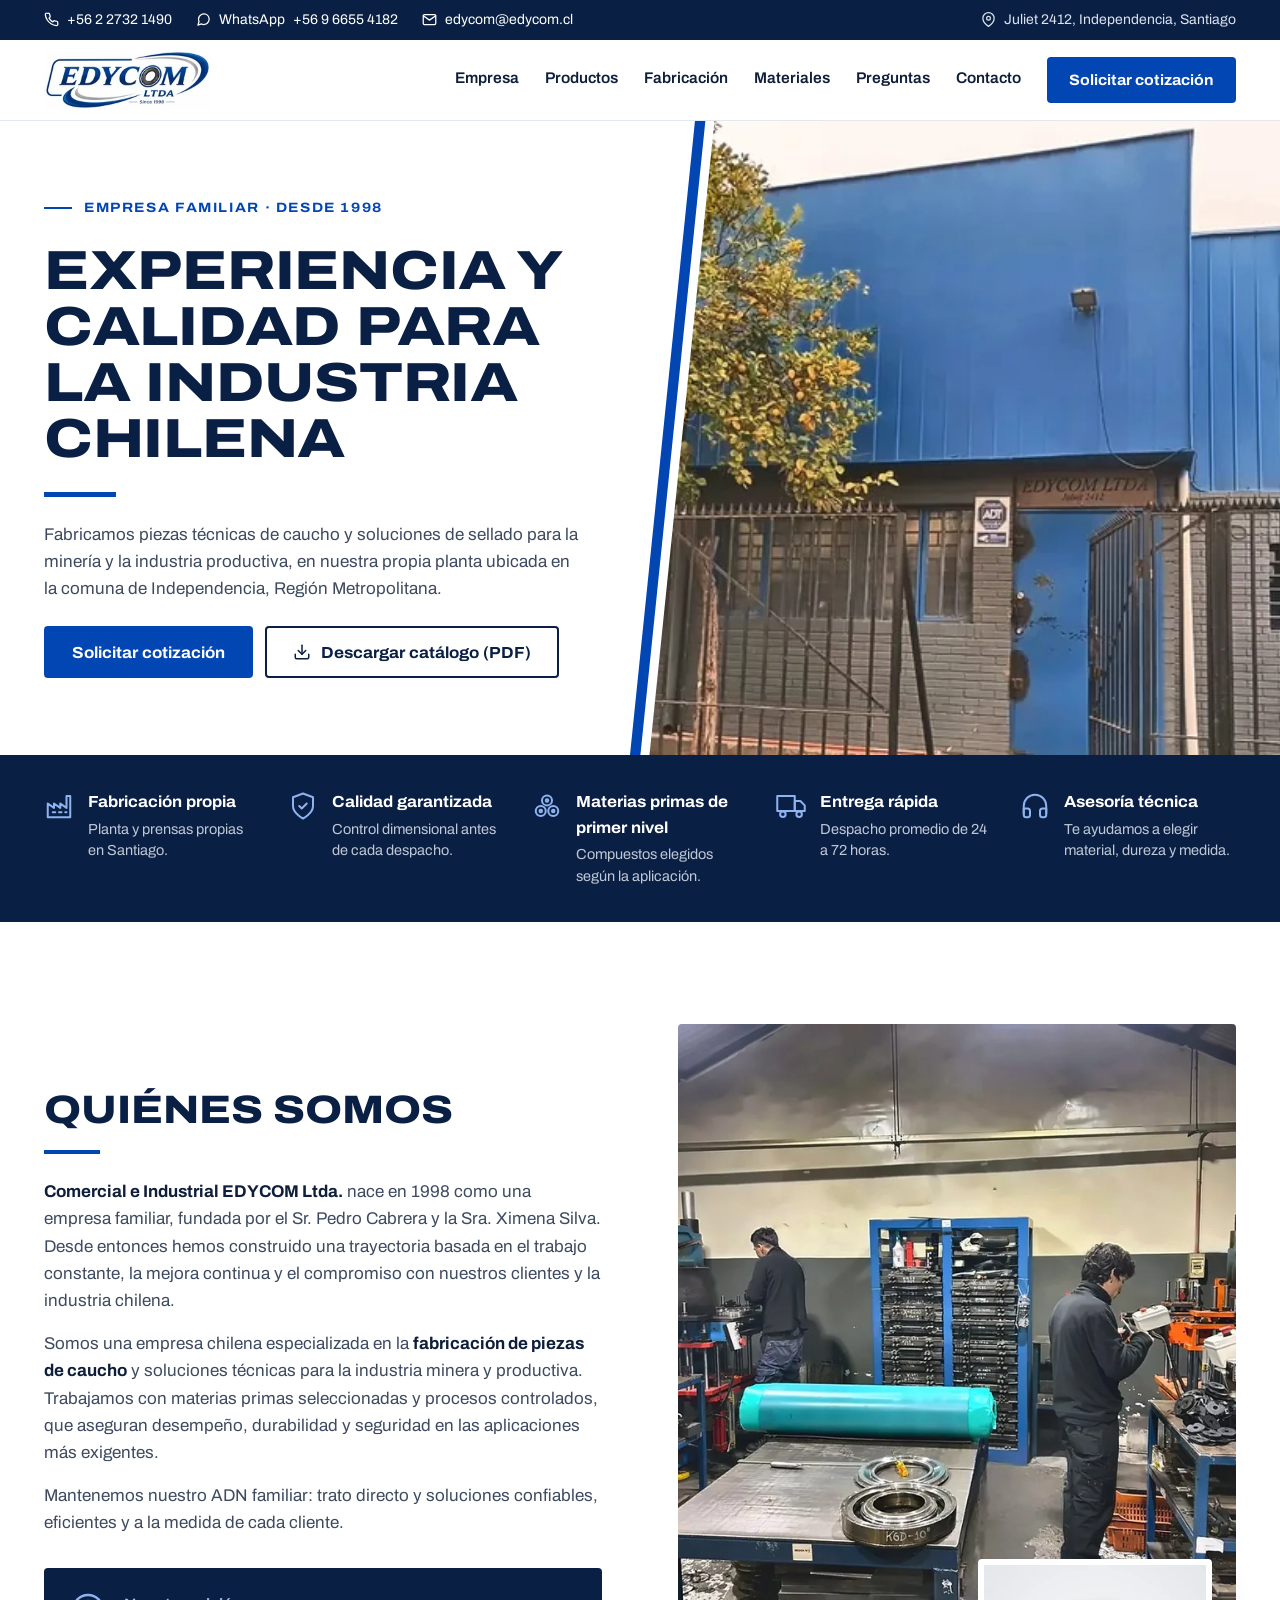
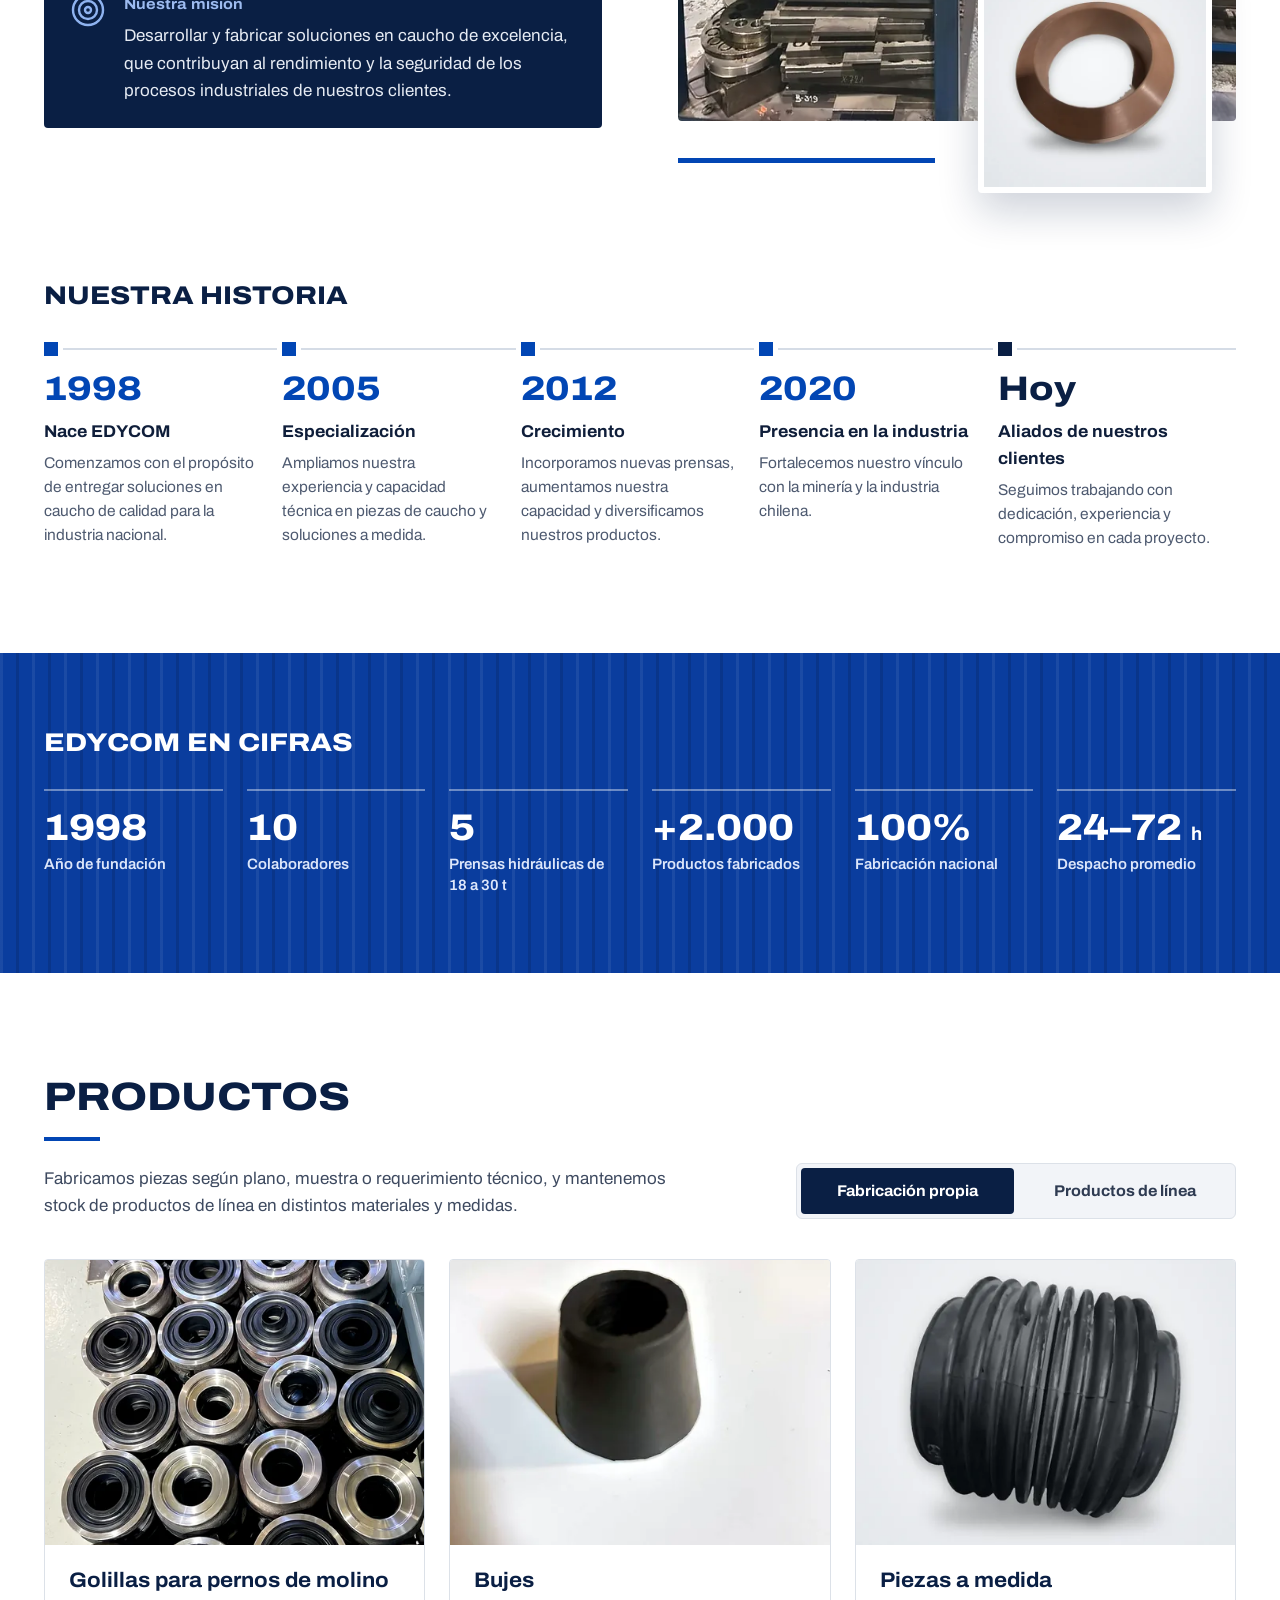
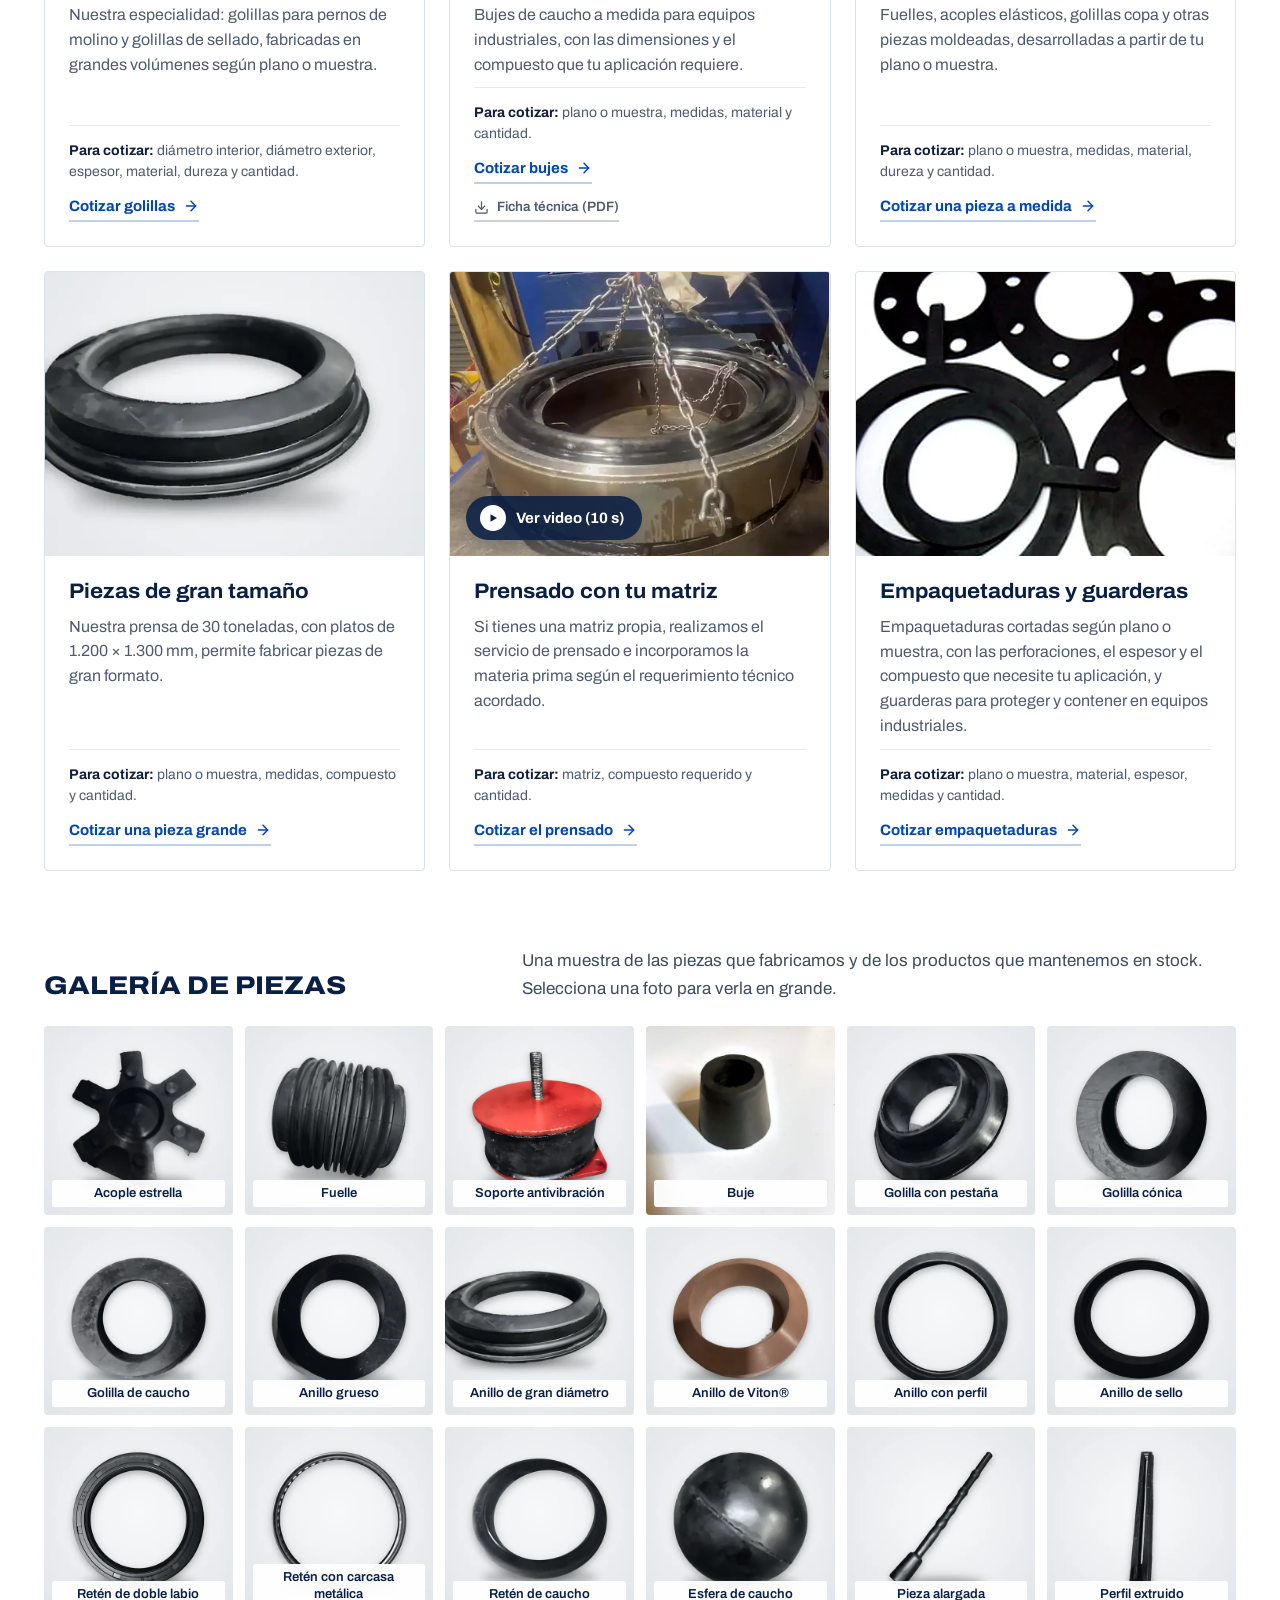
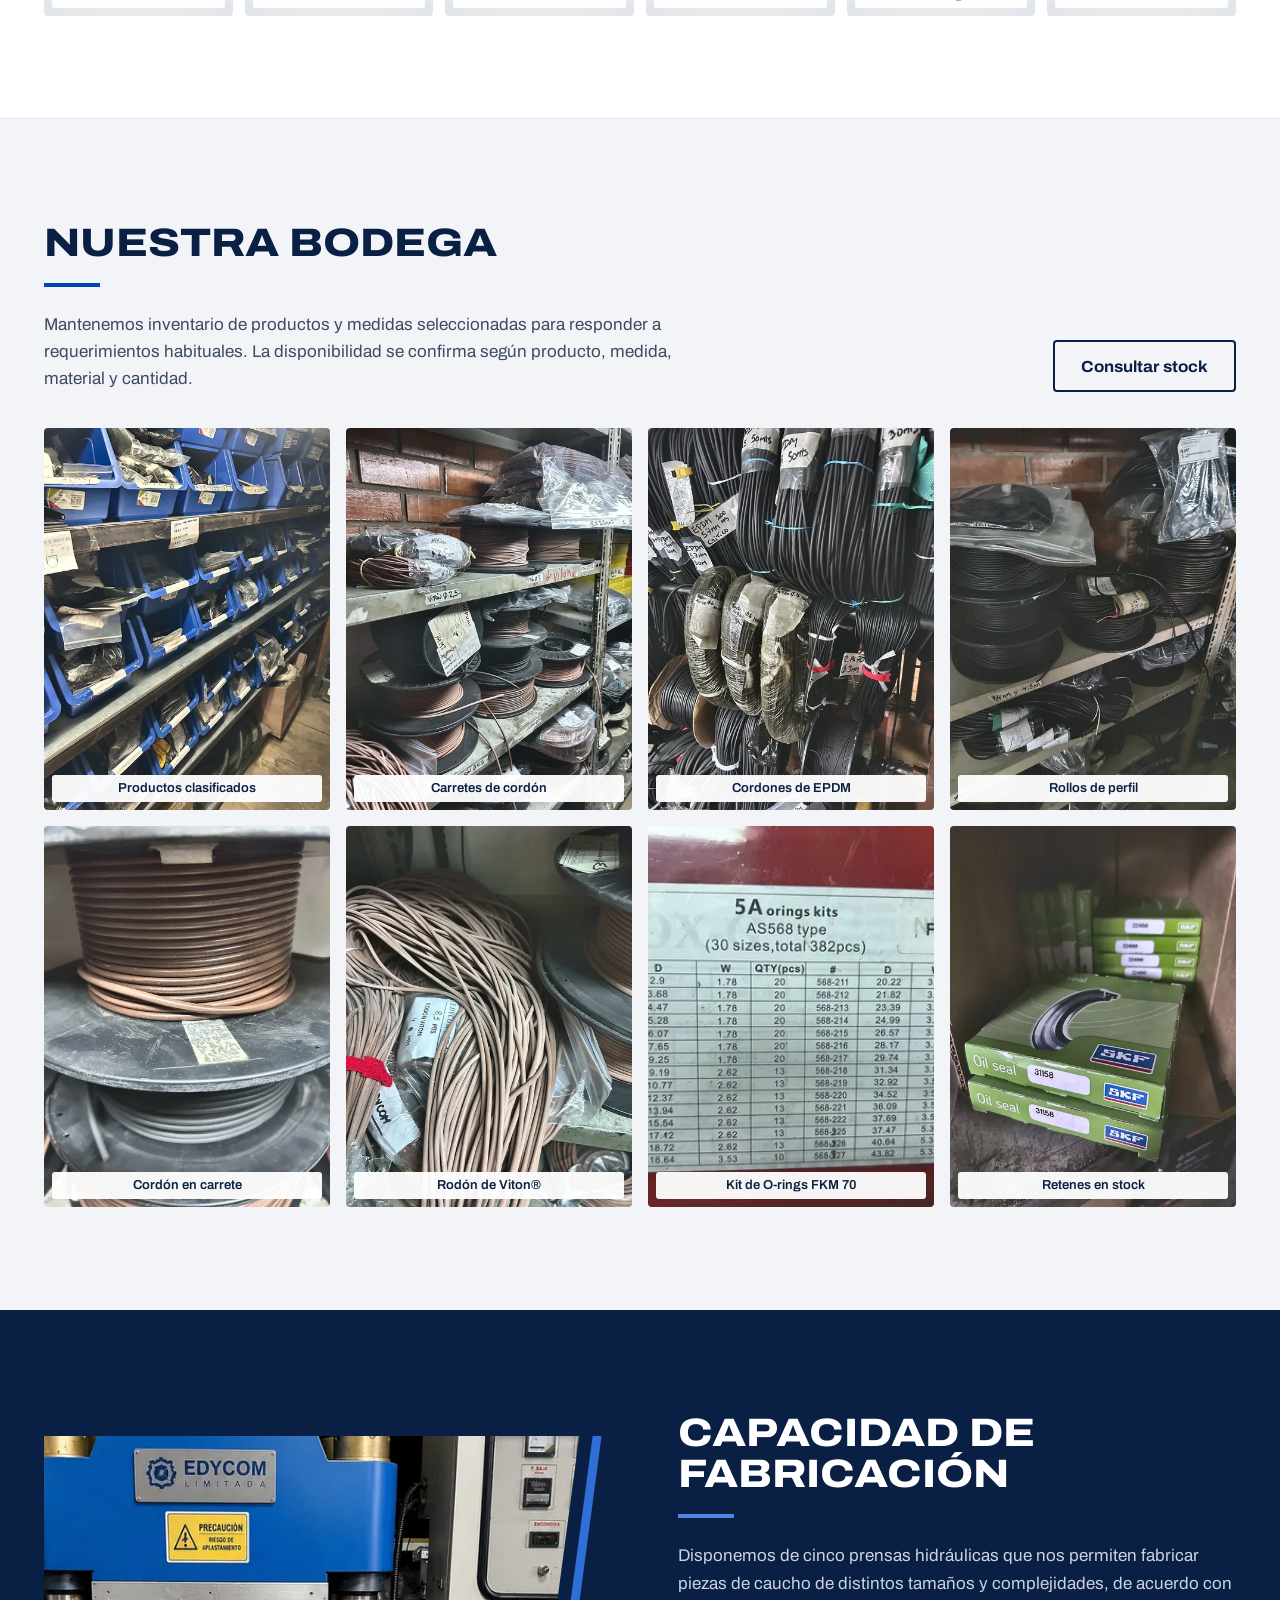
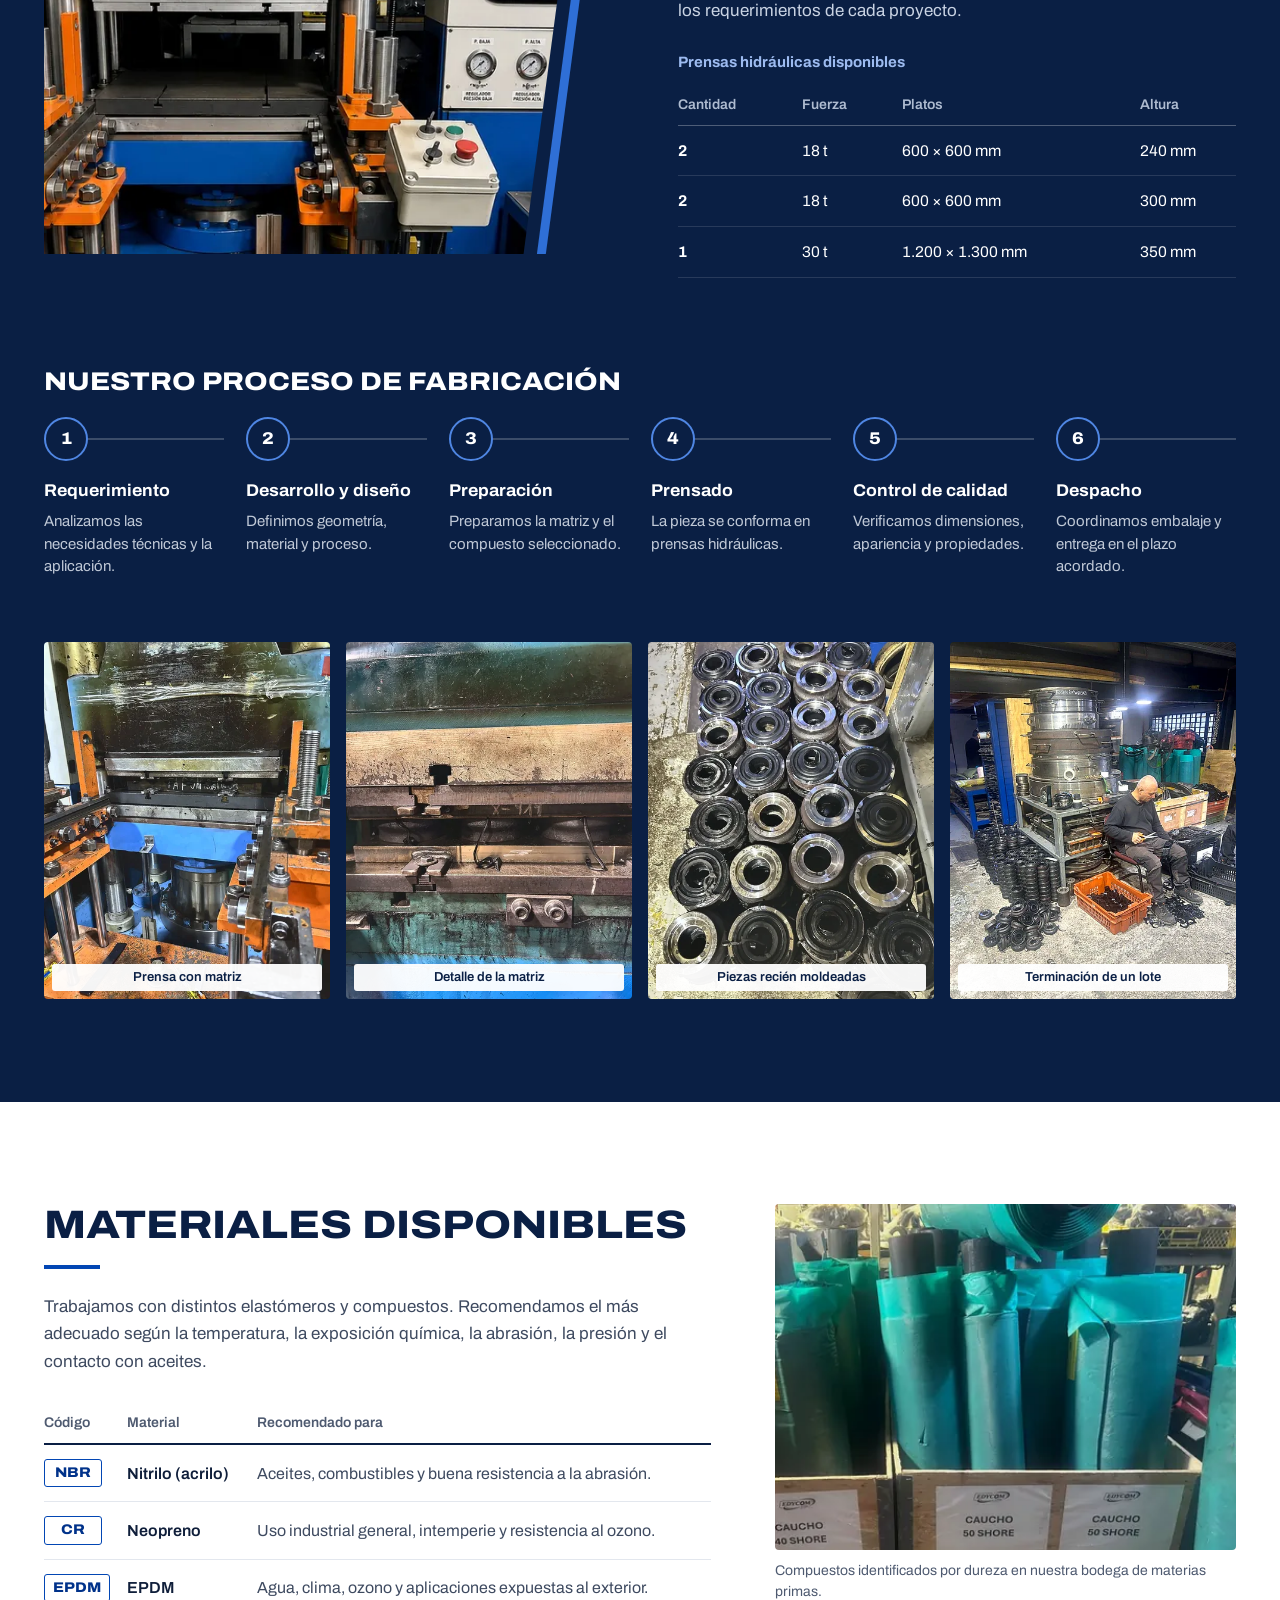
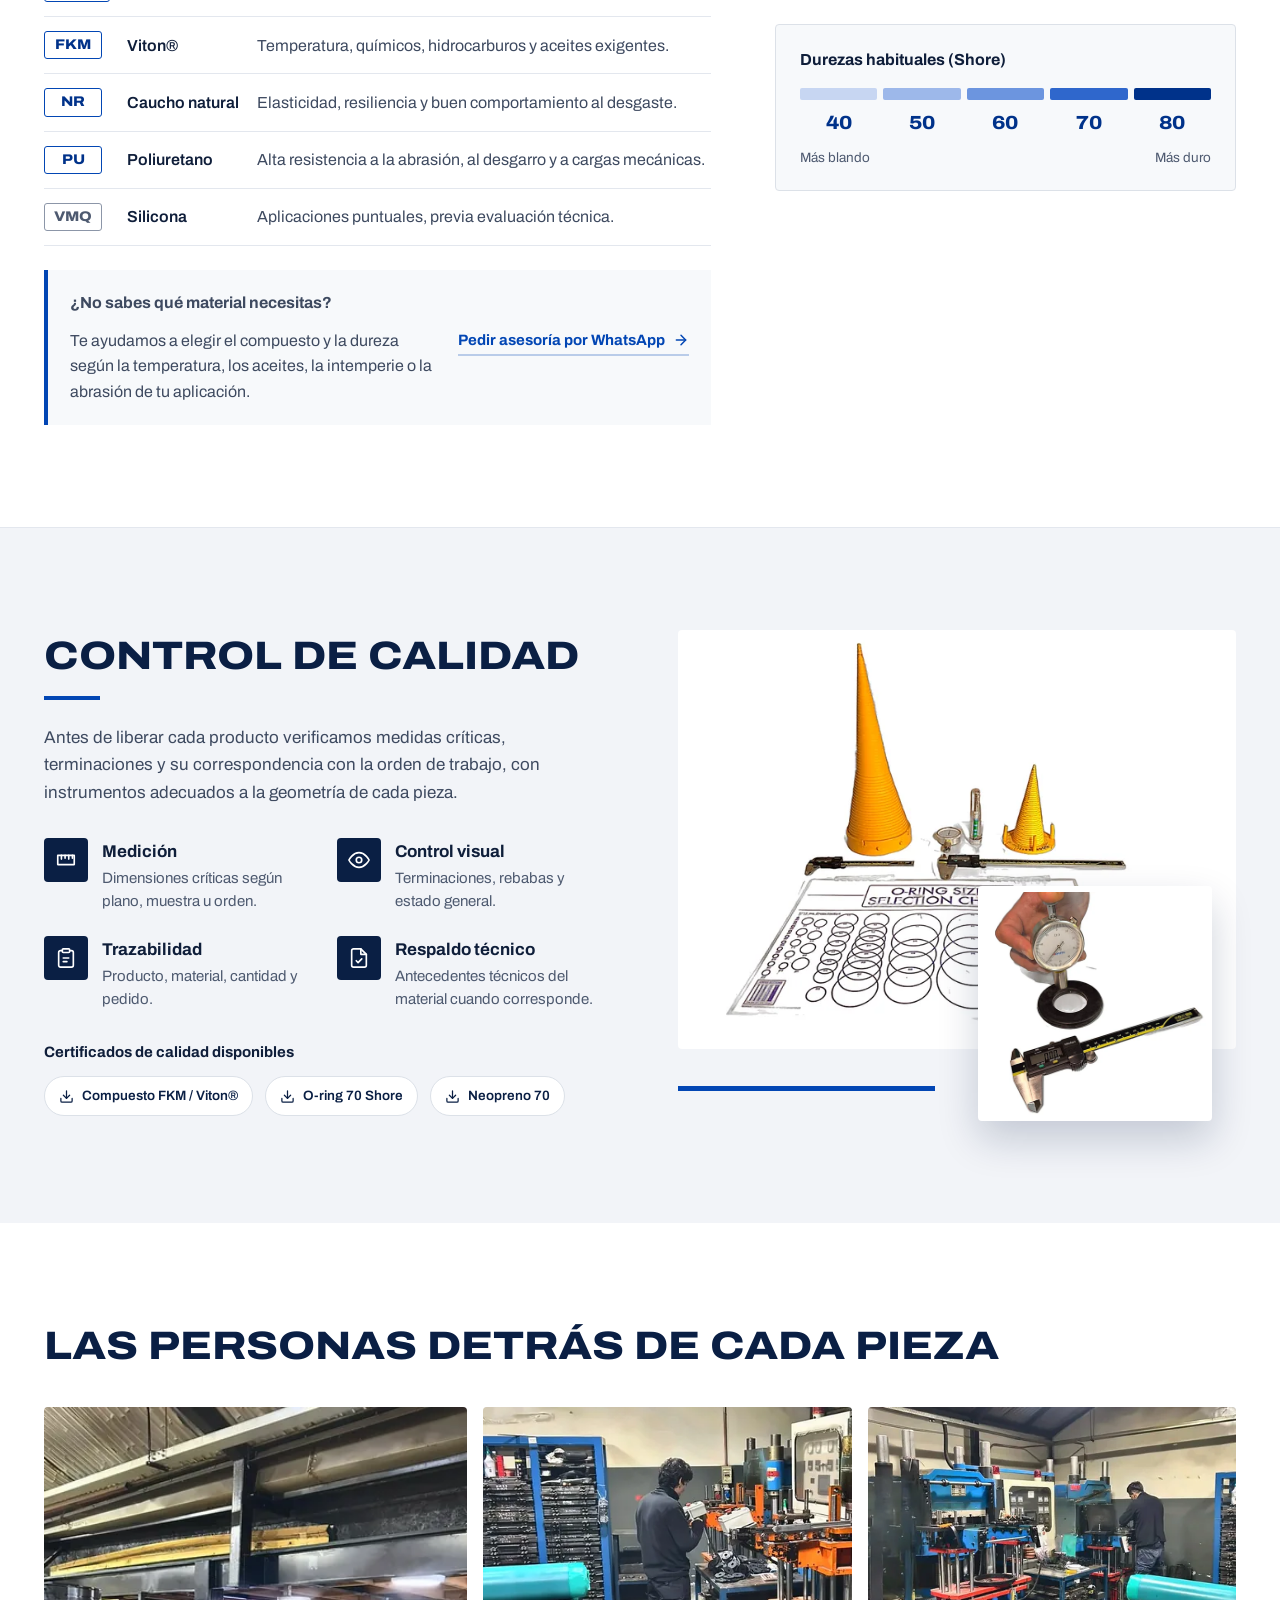
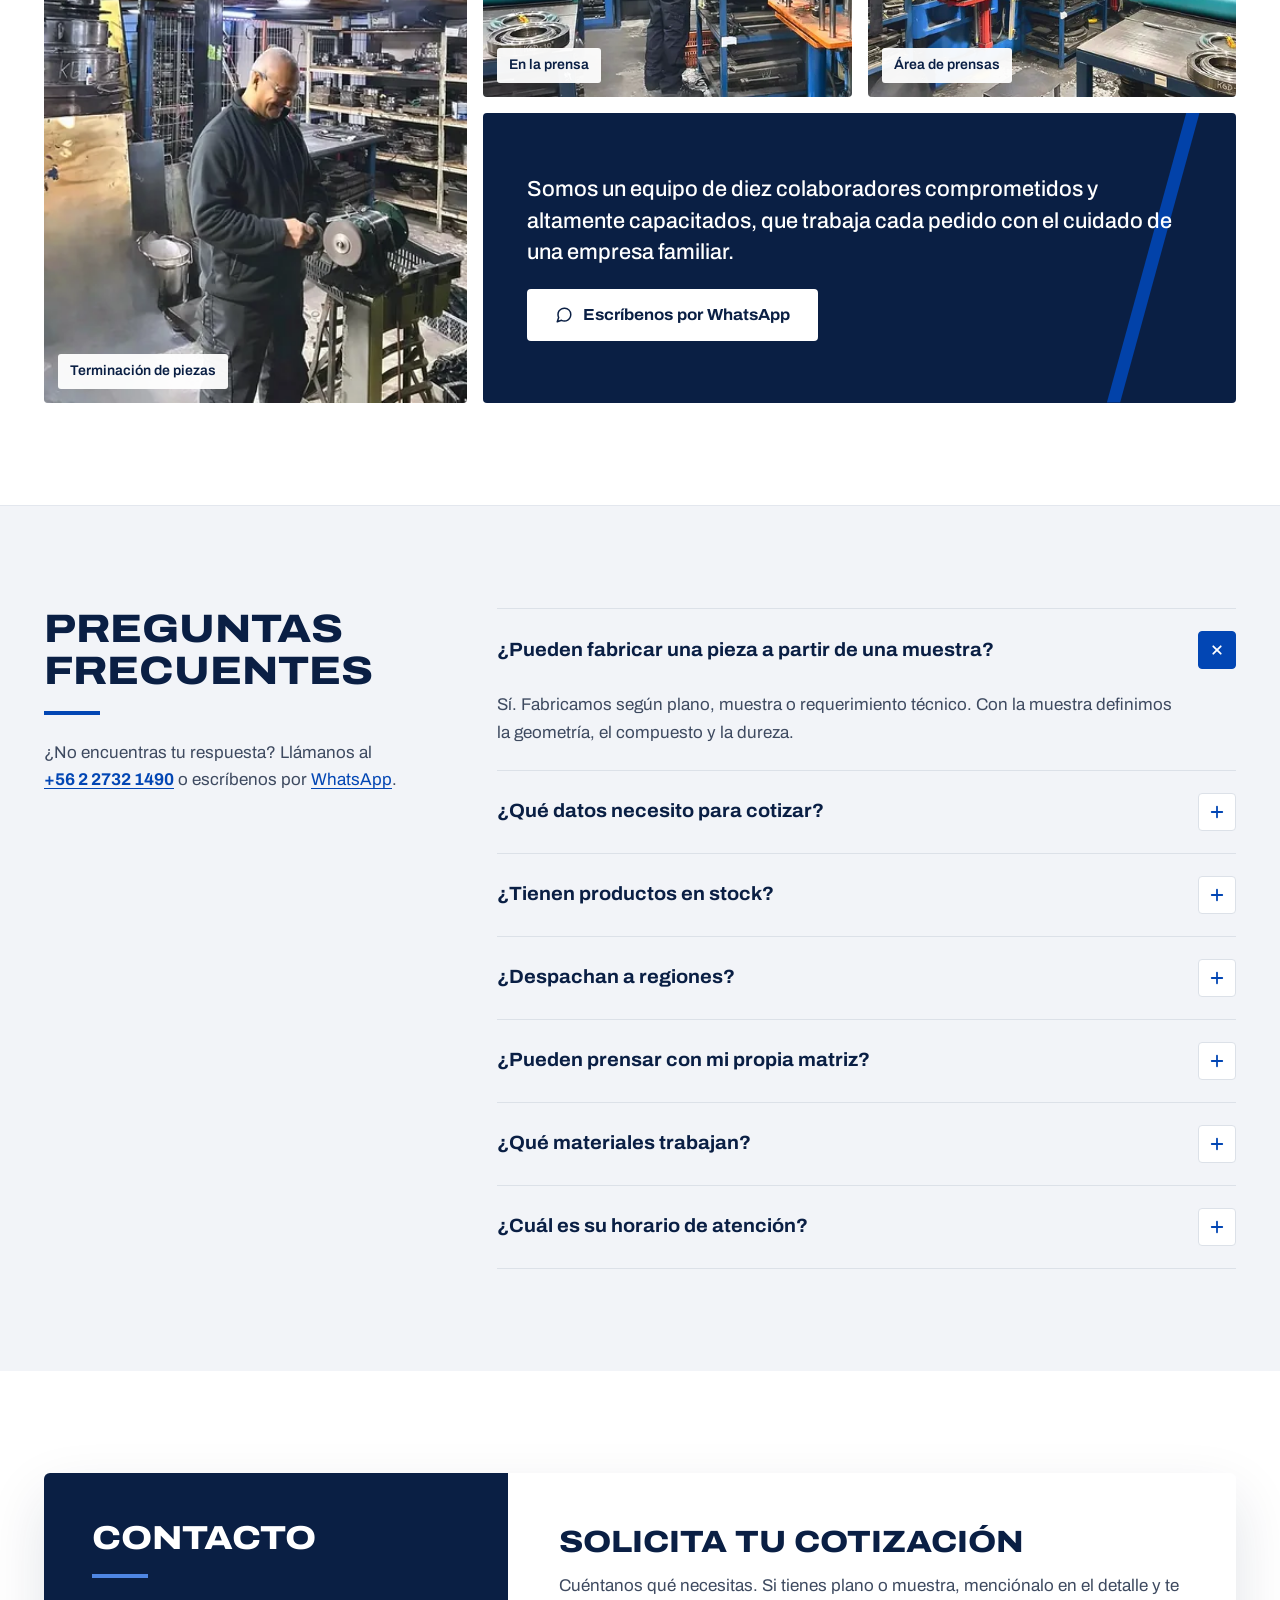
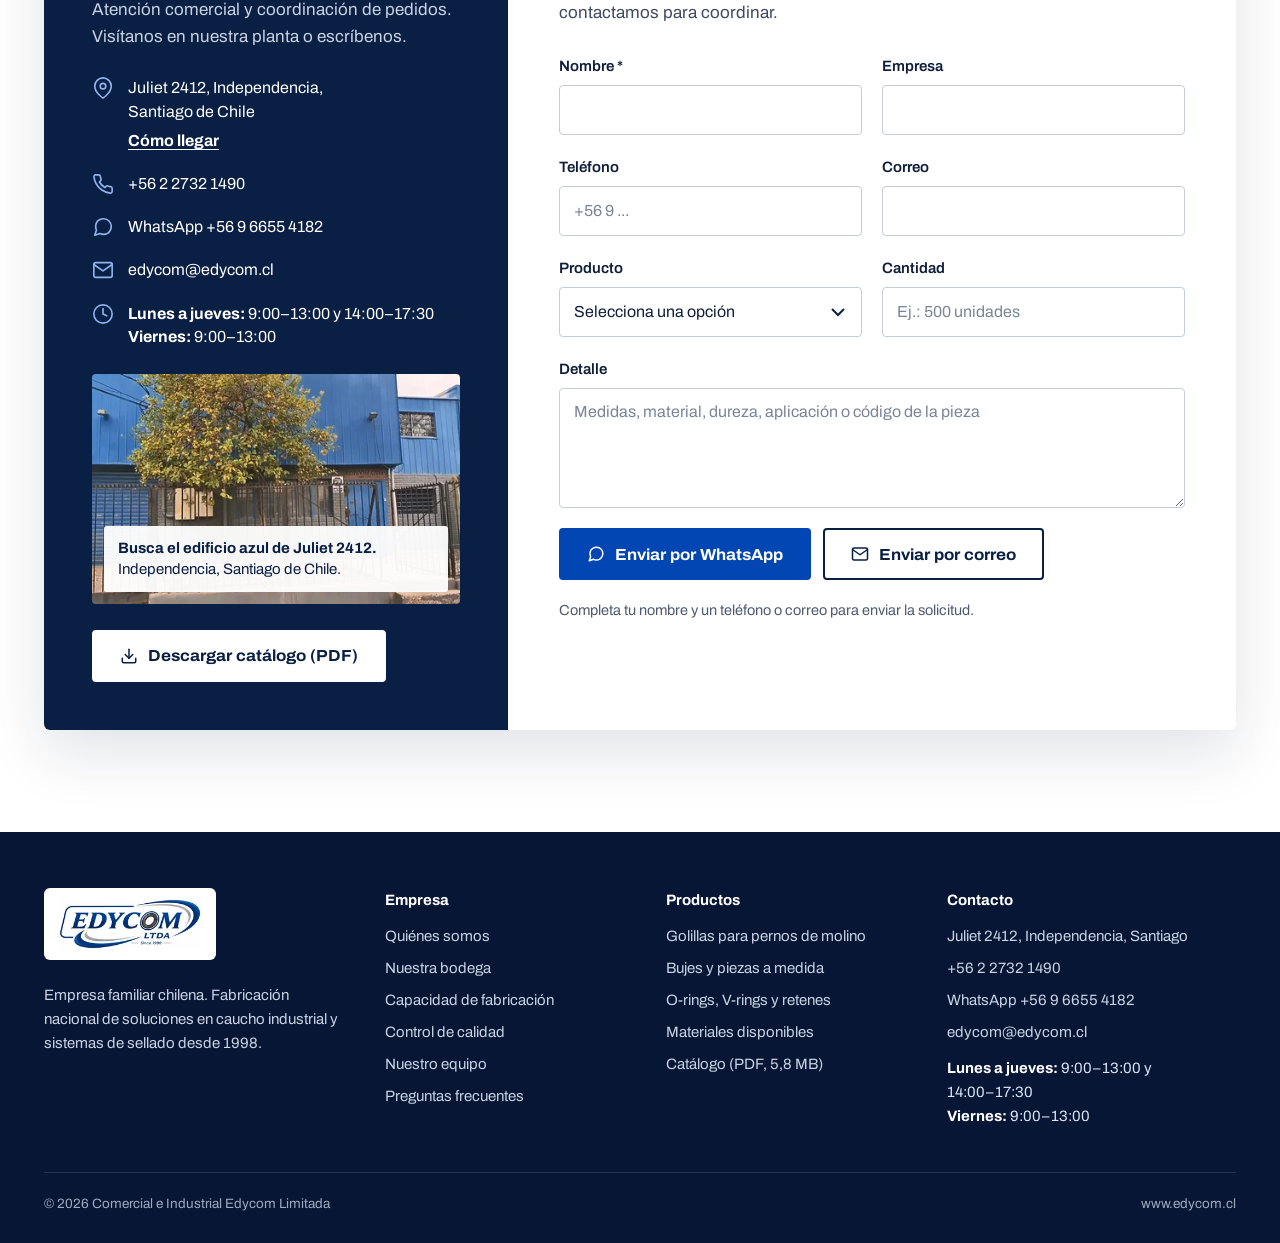
<file: index.html>
<!doctype html>
<html lang="es-CL">
<head>
<meta charset="utf-8">
<meta name="viewport" content="width=device-width, initial-scale=1, viewport-fit=cover">
<title>EDYCOM | Piezas de caucho para la industria · Santiago, Chile</title>
<meta name="description" content="Empresa familiar desde 1998 en Santiago: golillas para pernos de molino, bujes y piezas de caucho a medida, y stock de O-rings, V-rings y retenes.">
<link rel="canonical" href="https://edycom.cl/">
<meta name="theme-color" content="#0A1F44">
<meta property="og:type" content="website">
<meta property="og:locale" content="es_CL">
<meta property="og:site_name" content="EDYCOM Ltda.">
<meta property="og:url" content="https://edycom.cl/">
<meta property="og:title" content="EDYCOM | Piezas de caucho para la industria chilena">
<meta property="og:description" content="Empresa familiar desde 1998: golillas para pernos de molino, bujes, piezas a medida y stock de sellos. Planta en Independencia, Santiago.">
<meta property="og:image" content="https://edycom.cl/og-image.jpg">
<meta property="og:image:width" content="1200">
<meta property="og:image:height" content="630">
<meta property="og:image:alt" content="Logo de EDYCOM junto a la fachada azul de su planta en Independencia, Santiago">
<meta name="twitter:card" content="summary_large_image">
<meta name="twitter:title" content="EDYCOM | Piezas de caucho para la industria chilena">
<meta name="twitter:description" content="Empresa familiar desde 1998: golillas para pernos de molino, bujes, piezas a medida y stock de sellos. Planta en Independencia, Santiago.">
<meta name="twitter:image" content="https://edycom.cl/og-image.jpg">
<meta name="robots" content="index, follow, max-image-preview:large">
<meta name="geo.region" content="CL-RM">
<meta name="geo.placename" content="Independencia, Santiago">
<link rel="icon" href="favicon.ico" sizes="48x48">
<link rel="icon" href="icon-192.png" type="image/png" sizes="192x192">
<link rel="apple-touch-icon" href="apple-touch-icon.png">
<link rel="manifest" href="site.webmanifest">
<link rel="preload" href="assets/fonts/archivo-latin.woff2" as="font" type="font/woff2" crossorigin>
<link rel="stylesheet" href="assets/css/styles.css?v=20261027b">
<script>document.documentElement.classList.add('js')</script>
<script src="assets/js/main.js?v=20261026" defer></script>
<script type="application/ld+json">
{
  "@context": "https://schema.org",
  "@type": "LocalBusiness",
  "@id": "https://edycom.cl/#empresa",
  "name": "EDYCOM Ltda.",
  "legalName": "Comercial e Industrial Edycom Limitada",
  "description": "Empresa familiar chilena que fabrica piezas técnicas de caucho y soluciones de sellado para la minería y la industria desde 1998.",
  "url": "https://edycom.cl/",
  "logo": "https://edycom.cl/assets/img/logo-edycom-400.png",
  "image": "https://edycom.cl/og-image.jpg",
  "foundingDate": "1998",
  "founder": [
    {"@type": "Person", "name": "Pedro Cabrera Marzán"},
    {"@type": "Person", "name": "Ximena Silva"}
  ],
  "telephone": "+56 2 2732 1490",
  "email": "edycom@edycom.cl",
  "address": {
    "@type": "PostalAddress",
    "streetAddress": "Juliet 2412",
    "addressLocality": "Independencia",
    "addressRegion": "Región Metropolitana",
    "addressCountry": "CL"
  },
  "openingHoursSpecification": [
    {"@type": "OpeningHoursSpecification", "dayOfWeek": ["Monday", "Tuesday", "Wednesday", "Thursday"], "opens": "09:00", "closes": "13:00"},
    {"@type": "OpeningHoursSpecification", "dayOfWeek": ["Monday", "Tuesday", "Wednesday", "Thursday"], "opens": "14:00", "closes": "17:30"},
    {"@type": "OpeningHoursSpecification", "dayOfWeek": "Friday", "opens": "09:00", "closes": "13:00"}
  ],
  "areaServed": {"@type": "Country", "name": "Chile"},
  "knowsAbout": ["caucho", "piezas de caucho", "piezas de caucho a medida", "golillas para pernos de molino", "bujes de caucho", "empaquetaduras y guarderas", "O-rings", "V-rings", "retenes", "sellos hidráulicos", "sellos industriales", "perfiles, cordones y rodones", "prensado con matriz del cliente", "NBR", "EPDM", "FKM", "neopreno", "poliuretano", "minería"],
  "contactPoint": {"@type": "ContactPoint", "contactType": "sales", "telephone": "+56 9 6655 4182", "email": "edycom@edycom.cl", "availableLanguage": "es"}
}
</script>
</head>
<body>
<a class="skip" href="#contenido">Saltar al contenido</a>

<aside class="util" aria-label="Contacto rápido">
<div class="wrap">
<div class="util__links">
<a href="tel:+56227321490"><svg aria-hidden="true" width="15" height="15" viewBox="0 0 24 24" fill="none" stroke="currentColor" stroke-width="2" stroke-linecap="round" stroke-linejoin="round"><path d="M22 16.9v3a2 2 0 0 1-2.2 2 19.8 19.8 0 0 1-8.6-3.1 19.5 19.5 0 0 1-6-6A19.8 19.8 0 0 1 2.1 4.2 2 2 0 0 1 4.1 2h3a2 2 0 0 1 2 1.7c.1.9.4 1.8.7 2.7a2 2 0 0 1-.5 2.1L8.1 9.8a16 16 0 0 0 6 6l1.3-1.3a2 2 0 0 1 2.1-.4c.9.3 1.8.6 2.7.7a2 2 0 0 1 1.8 2z"></path></svg>+56 2 2732 1490</a>
<a href="https://wa.me/56966554182" target="_blank" rel="noopener"><svg aria-hidden="true" width="15" height="15" viewBox="0 0 24 24" fill="none" stroke="currentColor" stroke-width="2" stroke-linecap="round" stroke-linejoin="round"><path d="M21 11.5a8.4 8.4 0 0 1-.9 3.8 8.5 8.5 0 0 1-7.6 4.7 8.4 8.4 0 0 1-3.8-.9L3 21l1.9-5.7a8.4 8.4 0 0 1-.9-3.8 8.5 8.5 0 0 1 4.7-7.6 8.4 8.4 0 0 1 3.8-.9h.5a8.5 8.5 0 0 1 8 8v.5z"></path></svg>WhatsApp <span class="nowrap">+56 9 6655 4182</span></a>
<a href="mailto:edycom@edycom.cl"><svg aria-hidden="true" width="15" height="15" viewBox="0 0 24 24" fill="none" stroke="currentColor" stroke-width="2" stroke-linecap="round" stroke-linejoin="round"><path d="M4 4h16c1.1 0 2 .9 2 2v12c0 1.1-.9 2-2 2H4c-1.1 0-2-.9-2-2V6c0-1.1.9-2 2-2z"></path><polyline points="22,6 12,13 2,6"></polyline></svg>edycom@edycom.cl</a>
</div>
<span class="util__address"><svg aria-hidden="true" width="15" height="15" viewBox="0 0 24 24" fill="none" stroke="currentColor" stroke-width="2" stroke-linecap="round" stroke-linejoin="round"><path d="M21 10c0 7-9 13-9 13s-9-6-9-13a9 9 0 0 1 18 0z"></path><circle cx="12" cy="10" r="3"></circle></svg>Juliet 2412, Independencia, Santiago</span>
</div>
</aside>

<header class="site-header">
<div class="wrap">
<a class="brand" href="#inicio"><picture><source type="image/webp" srcset="assets/img/logo-edycom-250.webp 250w, assets/img/logo-edycom-400.webp 400w" sizes="167px"><img src="assets/img/logo-edycom-400.png" alt="EDYCOM Ltda., ir al inicio" width="400" height="143"></picture></a>
<button type="button" class="menu-btn" aria-controls="menu" aria-expanded="false">
<svg class="icon-open" aria-hidden="true" width="20" height="20" viewBox="0 0 24 24" fill="none" stroke="currentColor" stroke-width="2" stroke-linecap="round"><line x1="3" y1="6" x2="21" y2="6"></line><line x1="3" y1="12" x2="21" y2="12"></line><line x1="3" y1="18" x2="21" y2="18"></line></svg>
<svg class="icon-close" aria-hidden="true" width="20" height="20" viewBox="0 0 24 24" fill="none" stroke="currentColor" stroke-width="2" stroke-linecap="round"><line x1="18" y1="6" x2="6" y2="18"></line><line x1="6" y1="6" x2="18" y2="18"></line></svg>
Menú
</button>
<nav id="menu" class="nav" aria-label="Navegación principal">
<a class="nav__link" href="#empresa">Empresa</a>
<a class="nav__link" href="#productos">Productos</a>
<a class="nav__link" href="#fabricacion">Fabricación</a>
<a class="nav__link" href="#materiales">Materiales</a>
<a class="nav__link" href="#preguntas">Preguntas</a>
<a class="nav__link" href="#contacto">Contacto</a>
<a class="btn" href="#cotizacion">Solicitar cotización</a>
</nav>
</div>
</header>

<main id="contenido">

<section id="inicio" class="hero" aria-labelledby="inicio-title">
<div class="hero__text">
<p class="eyebrow">Empresa familiar · Desde 1998</p>
<h1 id="inicio-title">Experiencia y calidad para la industria chilena</h1>
<span class="hero__rule" aria-hidden="true"></span>
<p class="hero__lead">Fabricamos piezas técnicas de caucho y soluciones de sellado para la minería y la industria productiva, en nuestra propia planta ubicada en la comuna de Independencia, Región Metropolitana.</p>
<div class="actions">
<a class="btn" href="#cotizacion">Solicitar cotización</a>
<a class="btn-ghost" href="assets/docs/EDYCOM-Catalogo-2026.pdf" target="_blank" rel="noopener"><svg aria-hidden="true" width="18" height="18" viewBox="0 0 24 24" fill="none" stroke="currentColor" stroke-width="2" stroke-linecap="round" stroke-linejoin="round"><path d="M21 15v4a2 2 0 0 1-2 2H5a2 2 0 0 1-2-2v-4"></path><polyline points="7 10 12 15 17 10"></polyline><line x1="12" y1="15" x2="12" y2="3"></line></svg>Descargar catálogo (PDF)</a>
</div>
</div>
<div class="hero__media">
<div class="hero__stripe" aria-hidden="true"></div>
<picture><source type="image/webp" srcset="assets/img/fachada-principal-480.webp 480w, assets/img/fachada-principal-720.webp 720w, assets/img/fachada-principal-960.webp 960w, assets/img/fachada-principal-1400.webp 1400w" sizes="(max-width: 1150px) 100vw, 50vw"><img src="assets/img/fachada-principal.jpg" alt="Fachada azul de la planta EDYCOM en Juliet 2412, Independencia" width="1920" height="1080" loading="eager" fetchpriority="high" decoding="async"></picture>
</div>
</section>

<section class="pillars" aria-label="Por qué elegir EDYCOM">
<ul class="wrap" role="list">
<li><svg aria-hidden="true" width="30" height="30" viewBox="0 0 24 24" fill="none" stroke="#8FB3F0" stroke-width="1.6" stroke-linecap="round" stroke-linejoin="round"><path d="M3 21V10l5 3.5V10l5 3.5V10l5 3.5V4h3v17z"></path><path d="M7 17h2M12 17h2M17 17h1"></path></svg><div><strong>Fabricación propia</strong><span>Planta y prensas propias en Santiago.</span></div></li>
<li><svg aria-hidden="true" width="30" height="30" viewBox="0 0 24 24" fill="none" stroke="#8FB3F0" stroke-width="1.6" stroke-linecap="round" stroke-linejoin="round"><path d="M12 22s8-4 8-10V5l-8-3-8 3v7c0 6 8 10 8 10z"></path><polyline points="9 12 11 14 15 10"></polyline></svg><div><strong>Calidad garantizada</strong><span>Control dimensional antes de cada despacho.</span></div></li>
<li><svg aria-hidden="true" width="30" height="30" viewBox="0 0 24 24" fill="none" stroke="#8FB3F0" stroke-width="1.6" stroke-linecap="round" stroke-linejoin="round"><circle cx="7" cy="16" r="4"></circle><circle cx="17" cy="16" r="4"></circle><circle cx="12" cy="7.5" r="4"></circle><circle cx="7" cy="16" r="1"></circle><circle cx="17" cy="16" r="1"></circle><circle cx="12" cy="7.5" r="1"></circle></svg><div><strong>Materias primas de primer nivel</strong><span>Compuestos elegidos según la aplicación.</span></div></li>
<li><svg aria-hidden="true" width="30" height="30" viewBox="0 0 24 24" fill="none" stroke="#8FB3F0" stroke-width="1.6" stroke-linecap="round" stroke-linejoin="round"><rect x="1" y="4" width="14" height="12"></rect><polygon points="15 8 19.5 8 23 11.5 23 16 15 16 15 8"></polygon><circle cx="5.5" cy="18.5" r="2.2"></circle><circle cx="18.5" cy="18.5" r="2.2"></circle></svg><div><strong>Entrega rápida</strong><span>Despacho promedio de 24 a 72 horas.</span></div></li>
<li><svg aria-hidden="true" width="30" height="30" viewBox="0 0 24 24" fill="none" stroke="#8FB3F0" stroke-width="1.6" stroke-linecap="round" stroke-linejoin="round"><path d="M3 18v-6a9 9 0 0 1 18 0v6"></path><path d="M21 19a2 2 0 0 1-2 2h-1a2 2 0 0 1-2-2v-3a2 2 0 0 1 2-2h3zM3 19a2 2 0 0 0 2 2h1a2 2 0 0 0 2-2v-3a2 2 0 0 0-2-2H3z"></path></svg><div><strong>Asesoría técnica</strong><span>Te ayudamos a elegir material, dureza y medida.</span></div></li>
</ul>
</section>

<section id="empresa" class="section" aria-labelledby="empresa-title">
<div class="wrap">
<div class="split">
<div>
<h2 id="empresa-title" class="title">Quiénes somos</h2>
<span class="bar" aria-hidden="true"></span>
<div class="text">
<p><strong>Comercial e Industrial EDYCOM Ltda.</strong> nace en 1998 como una empresa familiar, fundada por el Sr. Pedro Cabrera y la Sra. Ximena Silva. Desde entonces hemos construido una trayectoria basada en el trabajo constante, la mejora continua y el compromiso con nuestros clientes y la industria chilena.</p>
<p>Somos una empresa chilena especializada en la <strong>fabricación de piezas de caucho</strong> y soluciones técnicas para la industria minera y productiva. Trabajamos con materias primas seleccionadas y procesos controlados, que aseguran desempeño, durabilidad y seguridad en las aplicaciones más exigentes.</p>
<p>Mantenemos nuestro ADN familiar: trato directo y soluciones confiables, eficientes y a la medida de cada cliente.</p>
</div>
<div class="mission">
<svg aria-hidden="true" width="36" height="36" viewBox="0 0 24 24" fill="none" stroke="#8FB3F0" stroke-width="1.6" stroke-linecap="round" stroke-linejoin="round"><circle cx="12" cy="12" r="10"></circle><circle cx="12" cy="12" r="6"></circle><circle cx="12" cy="12" r="2"></circle></svg>
<div>
<p class="mission__label">Nuestra misión</p>
<p>Desarrollar y fabricar soluciones en caucho de excelencia, que contribuyan al rendimiento y la seguridad de los procesos industriales de nuestros clientes.</p>
</div>
</div>
</div>
<div class="photo-pair">
<div class="photo-pair__main"><picture><source type="image/webp" srcset="assets/img/planta-equipo-trabajo-480.webp 480w, assets/img/planta-equipo-trabajo-720.webp 720w, assets/img/planta-equipo-trabajo-1029.webp 1029w" sizes="(max-width: 1050px) 100vw, 560px"><img src="assets/img/planta-equipo-trabajo.jpg" alt="Dos integrantes del equipo de EDYCOM trabajando en la planta" width="1029" height="1200" style="object-position: 50% 45%" loading="lazy" decoding="async"></picture></div>
<div class="photo-pair__inset"><picture><source type="image/webp" srcset="assets/img/anillo-viton-cafe-480.webp 480w, assets/img/anillo-viton-cafe-720.webp 720w, assets/img/anillo-viton-cafe-960.webp 960w, assets/img/anillo-viton-cafe-1200.webp 1200w" sizes="(max-width: 1050px) 42vw, 240px"><img src="assets/img/anillo-viton-cafe.jpg" alt="Anillo de Viton® café" width="1200" height="1200" loading="lazy" decoding="async"></picture></div>
<div class="photo-pair__rule" aria-hidden="true"></div>
</div>
</div>

<div class="history">
<h3 class="history__title">Nuestra historia</h3>
<ol class="timeline" role="list">
<li><span class="timeline__year">1998</span><h4>Nace EDYCOM</h4><p>Comenzamos con el propósito de entregar soluciones en caucho de calidad para la industria nacional.</p></li>
<li><span class="timeline__year">2005</span><h4>Especialización</h4><p>Ampliamos nuestra experiencia y capacidad técnica en piezas de caucho y soluciones a medida.</p></li>
<li><span class="timeline__year">2012</span><h4>Crecimiento</h4><p>Incorporamos nuevas prensas, aumentamos nuestra capacidad y diversificamos nuestros productos.</p></li>
<li><span class="timeline__year">2020</span><h4>Presencia en la industria</h4><p>Fortalecemos nuestro vínculo con la minería y la industria chilena.</p></li>
<li><span class="timeline__year">Hoy</span><h4>Aliados de nuestros clientes</h4><p>Seguimos trabajando con dedicación, experiencia y compromiso en cada proyecto.</p></li>
</ol>
</div>
</div>
</section>

<section class="figures" aria-labelledby="cifras-title">
<div class="wrap">
<h2 id="cifras-title">EDYCOM en cifras</h2>
<dl>
<div><dt>Año de fundación</dt><dd>1998</dd></div>
<div><dt>Colaboradores</dt><dd>10</dd></div>
<div><dt>Prensas hidráulicas de 18&nbsp;a&nbsp;30&nbsp;t</dt><dd>5</dd></div>
<div><dt>Productos fabricados</dt><dd>+2.000</dd></div>
<div><dt>Fabricación nacional</dt><dd>100%</dd></div>
<div><dt>Despacho promedio</dt><dd>24–72 <span class="unit">h</span></dd></div>
</dl>
</div>
</section>

<section id="productos" class="section" aria-labelledby="productos-title">
<div class="wrap">
<div class="section-head">
<div>
<h2 id="productos-title" class="title">Productos</h2>
<span class="bar" aria-hidden="true"></span>
<p>Fabricamos piezas según plano, muestra o requerimiento técnico, y mantenemos stock de productos de línea en distintos materiales y medidas.</p>
</div>
<div class="tabs" role="group" aria-label="Tipo de producto">
<button type="button" class="tab" data-tab="fab" aria-pressed="true" aria-controls="panel-fab">Fabricación propia</button>
<button type="button" class="tab" data-tab="linea" aria-pressed="false" aria-controls="panel-linea">Productos de línea</button>
</div>
</div>

<div id="panel-fab" class="cards is-active" data-panel="fab" role="region" aria-label="Fabricación propia">
<article class="card">
<div class="card__media"><picture><source type="image/webp" srcset="assets/img/golillas-perno-molino-480.webp 480w, assets/img/golillas-perno-molino-720.webp 720w, assets/img/golillas-perno-molino-960.webp 960w, assets/img/golillas-perno-molino-1200.webp 1200w" sizes="(max-width: 760px) 100vw, (max-width: 1240px) 50vw, 400px"><img src="assets/img/golillas-perno-molino.jpg" alt="Golillas de caucho para pernos de molino" width="1200" height="1200" loading="lazy" decoding="async"></picture></div>
<div class="card__body">
<h3>Golillas para pernos de molino</h3>
<p>Nuestra especialidad: golillas para pernos de molino y golillas de sellado, fabricadas en grandes volúmenes según plano o muestra.</p>
<div class="card__foot">
<p><strong>Para cotizar:</strong> diámetro interior, diámetro exterior, espesor, material, dureza y cantidad.</p>
<a class="more" href="#cotizacion" data-producto="Golillas para pernos de molino">Cotizar golillas<svg aria-hidden="true" width="16" height="16" viewBox="0 0 24 24" fill="none" stroke="currentColor" stroke-width="2.2" stroke-linecap="round" stroke-linejoin="round"><line x1="5" y1="12" x2="19" y2="12"></line><polyline points="12 5 19 12 12 19"></polyline></svg></a>
</div>
</div>
</article>
<article class="card">
<div class="card__media"><picture><source type="image/webp" srcset="assets/img/buje-caucho-480.webp 480w, assets/img/buje-caucho-720.webp 720w, assets/img/buje-caucho-960.webp 960w, assets/img/buje-caucho-1200.webp 1200w" sizes="(max-width: 760px) 100vw, (max-width: 1240px) 50vw, 400px"><img src="assets/img/buje-caucho.jpg" alt="Buje de caucho" width="1200" height="1200" loading="lazy" decoding="async"></picture></div>
<div class="card__body">
<h3>Bujes</h3>
<p>Bujes de caucho a medida para equipos industriales, con las dimensiones y el compuesto que tu aplicación requiere.</p>
<div class="card__foot">
<p><strong>Para cotizar:</strong> plano o muestra, medidas, material y cantidad.</p>
<a class="more" href="#cotizacion" data-producto="Bujes">Cotizar bujes<svg aria-hidden="true" width="16" height="16" viewBox="0 0 24 24" fill="none" stroke="currentColor" stroke-width="2.2" stroke-linecap="round" stroke-linejoin="round"><line x1="5" y1="12" x2="19" y2="12"></line><polyline points="12 5 19 12 12 19"></polyline></svg></a>
<a class="more more--doc" href="assets/docs/ficha-bujes-conicos-nbr70.pdf" target="_blank" rel="noopener"><svg aria-hidden="true" width="15" height="15" viewBox="0 0 24 24" fill="none" stroke="currentColor" stroke-width="2" stroke-linecap="round" stroke-linejoin="round"><path d="M21 15v4a2 2 0 0 1-2 2H5a2 2 0 0 1-2-2v-4"></path><polyline points="7 10 12 15 17 10"></polyline><line x1="12" y1="15" x2="12" y2="3"></line></svg>Ficha técnica (PDF)</a>
</div>
</div>
</article>
<article class="card">
<div class="card__media"><picture><source type="image/webp" srcset="assets/img/fuelle-caucho-480.webp 480w, assets/img/fuelle-caucho-720.webp 720w, assets/img/fuelle-caucho-960.webp 960w, assets/img/fuelle-caucho-1200.webp 1200w" sizes="(max-width: 760px) 100vw, (max-width: 1240px) 50vw, 400px"><img src="assets/img/fuelle-caucho.jpg" alt="Fuelle de caucho fabricado a medida" width="1200" height="1200" loading="lazy" decoding="async"></picture></div>
<div class="card__body">
<h3>Piezas a medida</h3>
<p>Fuelles, acoples elásticos, golillas copa y otras piezas moldeadas, desarrolladas a partir de tu plano o muestra.</p>
<div class="card__foot">
<p><strong>Para cotizar:</strong> plano o muestra, medidas, material, dureza y cantidad.</p>
<a class="more" href="#cotizacion" data-producto="Pieza a medida">Cotizar una pieza a medida<svg aria-hidden="true" width="16" height="16" viewBox="0 0 24 24" fill="none" stroke="currentColor" stroke-width="2.2" stroke-linecap="round" stroke-linejoin="round"><line x1="5" y1="12" x2="19" y2="12"></line><polyline points="12 5 19 12 12 19"></polyline></svg></a>
</div>
</div>
</article>
<article class="card">
<div class="card__media"><picture><source type="image/webp" srcset="assets/img/anillo-gran-diametro-480.webp 480w, assets/img/anillo-gran-diametro-720.webp 720w, assets/img/anillo-gran-diametro-960.webp 960w, assets/img/anillo-gran-diametro-1200.webp 1200w" sizes="(max-width: 760px) 100vw, (max-width: 1240px) 50vw, 400px"><img src="assets/img/anillo-gran-diametro.jpg" alt="Anillo de caucho de gran diámetro" width="1200" height="1200" loading="lazy" decoding="async"></picture></div>
<div class="card__body">
<h3>Piezas de gran tamaño</h3>
<p>Nuestra prensa de 30 toneladas, con platos de 1.200 × 1.300 mm, permite fabricar piezas de gran formato.</p>
<div class="card__foot">
<p><strong>Para cotizar:</strong> plano o muestra, medidas, compuesto y cantidad.</p>
<a class="more" href="#cotizacion" data-producto="Pieza de gran tamaño">Cotizar una pieza grande<svg aria-hidden="true" width="16" height="16" viewBox="0 0 24 24" fill="none" stroke="currentColor" stroke-width="2.2" stroke-linecap="round" stroke-linejoin="round"><line x1="5" y1="12" x2="19" y2="12"></line><polyline points="12 5 19 12 12 19"></polyline></svg></a>
</div>
</div>
</article>
<article class="card">
<div class="card__media">
<video id="video-matriz" class="card__video" muted loop playsinline controls preload="none" poster="assets/img/planta-poster-720.webp" width="720" height="1280" aria-label="Video de 10 segundos: apertura de una matriz con una pieza de caucho de gran diámetro" style="object-position: 50% 38%"><source src="assets/video/planta.mp4" type="video/mp4"></video>
<button type="button" class="play" data-video="video-matriz" hidden><span aria-hidden="true"><svg width="12" height="12" viewBox="0 0 24 24" fill="currentColor"><path d="M7 4.5v15l13-7.5z"></path></svg></span>Ver video (10 s)</button>
</div>
<div class="card__body">
<h3>Prensado con tu matriz</h3>
<p>Si tienes una matriz propia, realizamos el servicio de prensado e incorporamos la materia prima según el requerimiento técnico acordado.</p>
<div class="card__foot">
<p><strong>Para cotizar:</strong> matriz, compuesto requerido y cantidad.</p>
<a class="more" href="#cotizacion" data-producto="Prensado con matriz propia">Cotizar el prensado<svg aria-hidden="true" width="16" height="16" viewBox="0 0 24 24" fill="none" stroke="currentColor" stroke-width="2.2" stroke-linecap="round" stroke-linejoin="round"><line x1="5" y1="12" x2="19" y2="12"></line><polyline points="12 5 19 12 12 19"></polyline></svg></a>
</div>
</div>
</article>
<article class="card">
<div class="card__media"><picture><source type="image/webp" srcset="assets/img/empaquetaduras-caucho-480.webp 480w, assets/img/empaquetaduras-caucho-720.webp 720w, assets/img/empaquetaduras-caucho-960.webp 960w, assets/img/empaquetaduras-caucho-1200.webp 1200w" sizes="(max-width: 760px) 100vw, (max-width: 1240px) 50vw, 400px"><img src="assets/img/empaquetaduras-caucho.jpg" alt="Empaquetaduras y juntas de brida de caucho" width="1200" height="1200" loading="lazy" decoding="async"></picture></div>
<div class="card__body">
<h3>Empaquetaduras y guarderas</h3>
<p>Empaquetaduras cortadas según plano o muestra, con las perforaciones, el espesor y el compuesto que necesite tu aplicación, y guarderas para proteger y contener en equipos industriales.</p>
<div class="card__foot">
<p><strong>Para cotizar:</strong> plano o muestra, material, espesor, medidas y cantidad.</p>
<a class="more" href="#cotizacion" data-producto="Empaquetaduras y guarderas">Cotizar empaquetaduras<svg aria-hidden="true" width="16" height="16" viewBox="0 0 24 24" fill="none" stroke="currentColor" stroke-width="2.2" stroke-linecap="round" stroke-linejoin="round"><line x1="5" y1="12" x2="19" y2="12"></line><polyline points="12 5 19 12 12 19"></polyline></svg></a>
</div>
</div>
</article>
</div>

<div id="panel-linea" class="cards" data-panel="linea" role="region" aria-label="Productos de línea">
<article class="card">
<div class="card__media"><picture><source type="image/webp" srcset="assets/img/stock-orings-480.webp 480w, assets/img/stock-orings-720.webp 720w, assets/img/stock-orings-960.webp 960w, assets/img/stock-orings-1200.webp 1200w" sizes="(max-width: 760px) 100vw, (max-width: 1240px) 50vw, 400px"><img src="assets/img/stock-orings.jpg" alt="O-rings en stock en la bodega de EDYCOM" width="1200" height="1600" loading="lazy" decoding="async"></picture></div>
<div class="card__body">
<h3>O-rings</h3>
<p>Anillos de sellado en medidas métricas y en pulgadas, para aplicaciones estáticas y dinámicas, en NBR, EPDM, FKM y CR.</p>
<div class="card__foot">
<p><strong>Para cotizar:</strong> diámetro interior, sección, material, cantidad y aplicación.</p>
<a class="more" href="#cotizacion" data-producto="O-rings">Cotizar O-rings<svg aria-hidden="true" width="16" height="16" viewBox="0 0 24 24" fill="none" stroke="currentColor" stroke-width="2.2" stroke-linecap="round" stroke-linejoin="round"><line x1="5" y1="12" x2="19" y2="12"></line><polyline points="12 5 19 12 12 19"></polyline></svg></a>
<a class="more more--doc" href="assets/docs/ficha-oring-235x7-fkm70.pdf" target="_blank" rel="noopener"><svg aria-hidden="true" width="15" height="15" viewBox="0 0 24 24" fill="none" stroke="currentColor" stroke-width="2" stroke-linecap="round" stroke-linejoin="round"><path d="M21 15v4a2 2 0 0 1-2 2H5a2 2 0 0 1-2-2v-4"></path><polyline points="7 10 12 15 17 10"></polyline><line x1="12" y1="15" x2="12" y2="3"></line></svg>Ficha técnica (PDF)</a>
</div>
</div>
</article>
<article class="card">
<div class="card__media"><picture><source type="image/webp" srcset="assets/img/vring-caucho-480.webp 480w, assets/img/vring-caucho-720.webp 720w, assets/img/vring-caucho-960.webp 960w, assets/img/vring-caucho-1200.webp 1200w" sizes="(max-width: 760px) 100vw, (max-width: 1240px) 50vw, 400px"><img src="assets/img/vring-caucho.jpg" alt="V-rings de caucho para sellado axial de ejes" width="1200" height="1200" loading="lazy" decoding="async"></picture></div>
<div class="card__body">
<h3>V-rings</h3>
<p>Sellos axiales que ayudan a proteger rodamientos de polvo, agua y suciedad en ejes giratorios. Perfiles VA, VS y VL, en NBR o FKM.</p>
<div class="card__foot">
<p><strong>Para cotizar:</strong> diámetro de eje, perfil, material, cantidad y aplicación.</p>
<a class="more" href="#cotizacion" data-producto="V-rings">Cotizar V-rings<svg aria-hidden="true" width="16" height="16" viewBox="0 0 24 24" fill="none" stroke="currentColor" stroke-width="2.2" stroke-linecap="round" stroke-linejoin="round"><line x1="5" y1="12" x2="19" y2="12"></line><polyline points="12 5 19 12 12 19"></polyline></svg></a>
<a class="more more--doc" href="assets/docs/ficha-vring-va500.pdf" target="_blank" rel="noopener"><svg aria-hidden="true" width="15" height="15" viewBox="0 0 24 24" fill="none" stroke="currentColor" stroke-width="2" stroke-linecap="round" stroke-linejoin="round"><path d="M21 15v4a2 2 0 0 1-2 2H5a2 2 0 0 1-2-2v-4"></path><polyline points="7 10 12 15 17 10"></polyline><line x1="12" y1="15" x2="12" y2="3"></line></svg>Ficha técnica (PDF)</a>
</div>
</div>
</article>
<article class="card">
<div class="card__media"><picture><source type="image/webp" srcset="assets/img/reten-doble-labio-480.webp 480w, assets/img/reten-doble-labio-720.webp 720w, assets/img/reten-doble-labio-960.webp 960w, assets/img/reten-doble-labio-1200.webp 1200w" sizes="(max-width: 760px) 100vw, (max-width: 1240px) 50vw, 400px"><img src="assets/img/reten-doble-labio.jpg" alt="Retén de doble labio" width="1200" height="1200" loading="lazy" decoding="async"></picture></div>
<div class="card__body">
<h3>Retenes</h3>
<p>Sellos radiales para ejes giratorios: retienen el lubricante y ayudan a impedir el ingreso de polvo, suciedad y humedad. En NBR o FKM.</p>
<div class="card__foot">
<p><strong>Para cotizar:</strong> diámetro interior, diámetro exterior, ancho, material y cantidad.</p>
<a class="more" href="#cotizacion" data-producto="Retenes">Cotizar retenes<svg aria-hidden="true" width="16" height="16" viewBox="0 0 24 24" fill="none" stroke="currentColor" stroke-width="2.2" stroke-linecap="round" stroke-linejoin="round"><line x1="5" y1="12" x2="19" y2="12"></line><polyline points="12 5 19 12 12 19"></polyline></svg></a>
<a class="more more--doc" href="assets/docs/ficha-reten-dbh-9443.pdf" target="_blank" rel="noopener"><svg aria-hidden="true" width="15" height="15" viewBox="0 0 24 24" fill="none" stroke="currentColor" stroke-width="2" stroke-linecap="round" stroke-linejoin="round"><path d="M21 15v4a2 2 0 0 1-2 2H5a2 2 0 0 1-2-2v-4"></path><polyline points="7 10 12 15 17 10"></polyline><line x1="12" y1="15" x2="12" y2="3"></line></svg>Ficha técnica (PDF)</a>
</div>
</div>
</article>
<article class="card">
<div class="card__media"><picture><source type="image/webp" srcset="assets/img/sellos-hidraulicos-480.webp 480w, assets/img/sellos-hidraulicos-720.webp 720w, assets/img/sellos-hidraulicos-960.webp 960w, assets/img/sellos-hidraulicos-1200.webp 1200w" sizes="(max-width: 760px) 100vw, (max-width: 1240px) 50vw, 400px"><img src="assets/img/sellos-hidraulicos.jpg" alt="Sellos hidráulicos: U-cups, O-rings, rascadores y guías de distintos compuestos" width="1200" height="1200" loading="lazy" decoding="async"></picture></div>
<div class="card__body">
<h3>Sellos hidráulicos</h3>
<p>Sellos de pistón, de vástago, rascadores y guías para cilindros y equipos de movimiento lineal.</p>
<div class="card__foot">
<p><strong>Para cotizar:</strong> plano o muestra, diámetros, ranura, perfil y cantidad.</p>
<a class="more" href="#cotizacion" data-producto="Sellos hidráulicos">Cotizar sellos hidráulicos<svg aria-hidden="true" width="16" height="16" viewBox="0 0 24 24" fill="none" stroke="currentColor" stroke-width="2.2" stroke-linecap="round" stroke-linejoin="round"><line x1="5" y1="12" x2="19" y2="12"></line><polyline points="12 5 19 12 12 19"></polyline></svg></a>
</div>
</div>
</article>
<article class="card">
<div class="card__media"><picture><source type="image/webp" srcset="assets/img/cordon-caucho-rollo-480.webp 480w, assets/img/cordon-caucho-rollo-720.webp 720w, assets/img/cordon-caucho-rollo-960.webp 960w, assets/img/cordon-caucho-rollo-1200.webp 1200w" sizes="(max-width: 760px) 100vw, (max-width: 1240px) 50vw, 400px"><img src="assets/img/cordon-caucho-rollo.jpg" alt="Rollo de cordón de caucho negro" width="1200" height="1600" style="object-position: 50% 55%" loading="lazy" decoding="async"></picture></div>
<div class="card__body">
<h3>Perfiles, cordones y rodones</h3>
<p>Secciones continuas y cilíndricas para sellar, proteger, aislar o amortiguar, en distintas medidas, largos y durezas.</p>
<div class="card__foot">
<p><strong>Para cotizar:</strong> plano o muestra, sección o diámetro, largo, material, dureza y cantidad.</p>
<a class="more" href="#cotizacion" data-producto="Perfiles, cordones y rodones">Cotizar perfiles<svg aria-hidden="true" width="16" height="16" viewBox="0 0 24 24" fill="none" stroke="currentColor" stroke-width="2.2" stroke-linecap="round" stroke-linejoin="round"><line x1="5" y1="12" x2="19" y2="12"></line><polyline points="12 5 19 12 12 19"></polyline></svg></a>
</div>
</div>
</article>
<article class="card">
<div class="card__media"><picture><source type="image/webp" srcset="assets/img/bodega-inventario-480.webp 480w, assets/img/bodega-inventario-720.webp 720w, assets/img/bodega-inventario-960.webp 960w" sizes="(max-width: 760px) 100vw, (max-width: 1240px) 50vw, 400px"><img src="assets/img/bodega-inventario.jpg" alt="Bodega de EDYCOM con cajas azules de productos clasificados" width="960" height="1200" style="object-position: 50% 35%" loading="lazy" decoding="async"></picture></div>
<div class="card__body">
<h3>Stock permanente</h3>
<p>Mantenemos inventario de productos y medidas habituales. Confirmamos disponibilidad por código, medida o muestra.</p>
<div class="card__foot">
<p><strong>Para confirmar:</strong> producto, medidas, material y cantidad.</p>
<a class="more" href="#cotizacion" data-producto="Consulta de stock">Consultar stock<svg aria-hidden="true" width="16" height="16" viewBox="0 0 24 24" fill="none" stroke="currentColor" stroke-width="2.2" stroke-linecap="round" stroke-linejoin="round"><line x1="5" y1="12" x2="19" y2="12"></line><polyline points="12 5 19 12 12 19"></polyline></svg></a>
</div>
</div>
</article>
</div>

<div class="gallery" id="galeria">
<div class="gallery__head">
<h3 class="gallery__title">Galería de piezas</h3>
<p class="gallery__lead">Una muestra de las piezas que fabricamos y de los productos que mantenemos en stock. Selecciona una foto para verla en grande.</p>
</div>
<ul class="tiles tiles--pieces" role="list">
<li><a class="tile" href="assets/img/acople-estrella-caucho-1200.webp" data-gallery="piezas" data-caption="Acople estrella de caucho"><picture><source type="image/webp" srcset="assets/img/acople-estrella-caucho-480.webp 480w, assets/img/acople-estrella-caucho-720.webp 720w, assets/img/acople-estrella-caucho-960.webp 960w, assets/img/acople-estrella-caucho-1200.webp 1200w" sizes="(max-width: 640px) 50vw, (max-width: 1000px) 33vw, 200px"><img src="assets/img/acople-estrella-caucho.jpg" alt="Acople estrella de caucho" width="1200" height="1200" loading="lazy" decoding="async"></picture><span class="tile__label" aria-hidden="true">Acople estrella</span><span class="tile__zoom" aria-hidden="true"><svg width="16" height="16" viewBox="0 0 24 24" fill="none" stroke="currentColor" stroke-width="2.2" stroke-linecap="round" stroke-linejoin="round"><circle cx="11" cy="11" r="7"></circle><line x1="21" y1="21" x2="16.65" y2="16.65"></line><line x1="11" y1="8" x2="11" y2="14"></line><line x1="8" y1="11" x2="14" y2="11"></line></svg></span></a></li>
<li><a class="tile" href="assets/img/fuelle-caucho-1200.webp" data-gallery="piezas" data-caption="Fuelle de caucho"><picture><source type="image/webp" srcset="assets/img/fuelle-caucho-480.webp 480w, assets/img/fuelle-caucho-720.webp 720w, assets/img/fuelle-caucho-960.webp 960w, assets/img/fuelle-caucho-1200.webp 1200w" sizes="(max-width: 640px) 50vw, (max-width: 1000px) 33vw, 200px"><img src="assets/img/fuelle-caucho.jpg" alt="Fuelle de caucho" width="1200" height="1200" loading="lazy" decoding="async"></picture><span class="tile__label" aria-hidden="true">Fuelle</span><span class="tile__zoom" aria-hidden="true"><svg width="16" height="16" viewBox="0 0 24 24" fill="none" stroke="currentColor" stroke-width="2.2" stroke-linecap="round" stroke-linejoin="round"><circle cx="11" cy="11" r="7"></circle><line x1="21" y1="21" x2="16.65" y2="16.65"></line><line x1="11" y1="8" x2="11" y2="14"></line><line x1="8" y1="11" x2="14" y2="11"></line></svg></span></a></li>
<li><a class="tile" href="assets/img/soporte-antivibracion-1200.webp" data-gallery="piezas" data-caption="Soporte antivibración de caucho con placas metálicas"><picture><source type="image/webp" srcset="assets/img/soporte-antivibracion-480.webp 480w, assets/img/soporte-antivibracion-720.webp 720w, assets/img/soporte-antivibracion-960.webp 960w, assets/img/soporte-antivibracion-1200.webp 1200w" sizes="(max-width: 640px) 50vw, (max-width: 1000px) 33vw, 200px"><img src="assets/img/soporte-antivibracion.jpg" alt="Soporte antivibración de caucho con placas metálicas" width="1200" height="1200" loading="lazy" decoding="async"></picture><span class="tile__label" aria-hidden="true">Soporte antivibración</span><span class="tile__zoom" aria-hidden="true"><svg width="16" height="16" viewBox="0 0 24 24" fill="none" stroke="currentColor" stroke-width="2.2" stroke-linecap="round" stroke-linejoin="round"><circle cx="11" cy="11" r="7"></circle><line x1="21" y1="21" x2="16.65" y2="16.65"></line><line x1="11" y1="8" x2="11" y2="14"></line><line x1="8" y1="11" x2="14" y2="11"></line></svg></span></a></li>
<li><a class="tile" href="assets/img/buje-caucho-1200.webp" data-gallery="piezas" data-caption="Buje de caucho"><picture><source type="image/webp" srcset="assets/img/buje-caucho-480.webp 480w, assets/img/buje-caucho-720.webp 720w, assets/img/buje-caucho-960.webp 960w, assets/img/buje-caucho-1200.webp 1200w" sizes="(max-width: 640px) 50vw, (max-width: 1000px) 33vw, 200px"><img src="assets/img/buje-caucho.jpg" alt="Buje de caucho" width="1200" height="1200" loading="lazy" decoding="async"></picture><span class="tile__label" aria-hidden="true">Buje</span><span class="tile__zoom" aria-hidden="true"><svg width="16" height="16" viewBox="0 0 24 24" fill="none" stroke="currentColor" stroke-width="2.2" stroke-linecap="round" stroke-linejoin="round"><circle cx="11" cy="11" r="7"></circle><line x1="21" y1="21" x2="16.65" y2="16.65"></line><line x1="11" y1="8" x2="11" y2="14"></line><line x1="8" y1="11" x2="14" y2="11"></line></svg></span></a></li>
<li><a class="tile" href="assets/img/golilla-caucho-pestana-1200.webp" data-gallery="piezas" data-caption="Golilla de caucho con pestaña"><picture><source type="image/webp" srcset="assets/img/golilla-caucho-pestana-480.webp 480w, assets/img/golilla-caucho-pestana-720.webp 720w, assets/img/golilla-caucho-pestana-960.webp 960w, assets/img/golilla-caucho-pestana-1200.webp 1200w" sizes="(max-width: 640px) 50vw, (max-width: 1000px) 33vw, 200px"><img src="assets/img/golilla-caucho-pestana.jpg" alt="Golilla de caucho con pestaña" width="1200" height="1200" loading="lazy" decoding="async"></picture><span class="tile__label" aria-hidden="true">Golilla con pestaña</span><span class="tile__zoom" aria-hidden="true"><svg width="16" height="16" viewBox="0 0 24 24" fill="none" stroke="currentColor" stroke-width="2.2" stroke-linecap="round" stroke-linejoin="round"><circle cx="11" cy="11" r="7"></circle><line x1="21" y1="21" x2="16.65" y2="16.65"></line><line x1="11" y1="8" x2="11" y2="14"></line><line x1="8" y1="11" x2="14" y2="11"></line></svg></span></a></li>
<li><a class="tile" href="assets/img/golilla-caucho-conica-1200.webp" data-gallery="piezas" data-caption="Golilla cónica de caucho"><picture><source type="image/webp" srcset="assets/img/golilla-caucho-conica-480.webp 480w, assets/img/golilla-caucho-conica-720.webp 720w, assets/img/golilla-caucho-conica-960.webp 960w, assets/img/golilla-caucho-conica-1200.webp 1200w" sizes="(max-width: 640px) 50vw, (max-width: 1000px) 33vw, 200px"><img src="assets/img/golilla-caucho-conica.jpg" alt="Golilla cónica de caucho" width="1200" height="1200" loading="lazy" decoding="async"></picture><span class="tile__label" aria-hidden="true">Golilla cónica</span><span class="tile__zoom" aria-hidden="true"><svg width="16" height="16" viewBox="0 0 24 24" fill="none" stroke="currentColor" stroke-width="2.2" stroke-linecap="round" stroke-linejoin="round"><circle cx="11" cy="11" r="7"></circle><line x1="21" y1="21" x2="16.65" y2="16.65"></line><line x1="11" y1="8" x2="11" y2="14"></line><line x1="8" y1="11" x2="14" y2="11"></line></svg></span></a></li>
<li><a class="tile" href="assets/img/golilla-caucho-1200.webp" data-gallery="piezas" data-caption="Golilla de caucho"><picture><source type="image/webp" srcset="assets/img/golilla-caucho-480.webp 480w, assets/img/golilla-caucho-720.webp 720w, assets/img/golilla-caucho-960.webp 960w, assets/img/golilla-caucho-1200.webp 1200w" sizes="(max-width: 640px) 50vw, (max-width: 1000px) 33vw, 200px"><img src="assets/img/golilla-caucho.jpg" alt="Golilla de caucho" width="1200" height="1200" loading="lazy" decoding="async"></picture><span class="tile__label" aria-hidden="true">Golilla de caucho</span><span class="tile__zoom" aria-hidden="true"><svg width="16" height="16" viewBox="0 0 24 24" fill="none" stroke="currentColor" stroke-width="2.2" stroke-linecap="round" stroke-linejoin="round"><circle cx="11" cy="11" r="7"></circle><line x1="21" y1="21" x2="16.65" y2="16.65"></line><line x1="11" y1="8" x2="11" y2="14"></line><line x1="8" y1="11" x2="14" y2="11"></line></svg></span></a></li>
<li><a class="tile" href="assets/img/anillo-caucho-grueso-1200.webp" data-gallery="piezas" data-caption="Anillo de caucho grueso"><picture><source type="image/webp" srcset="assets/img/anillo-caucho-grueso-480.webp 480w, assets/img/anillo-caucho-grueso-720.webp 720w, assets/img/anillo-caucho-grueso-960.webp 960w, assets/img/anillo-caucho-grueso-1200.webp 1200w" sizes="(max-width: 640px) 50vw, (max-width: 1000px) 33vw, 200px"><img src="assets/img/anillo-caucho-grueso.jpg" alt="Anillo de caucho grueso" width="1200" height="1200" loading="lazy" decoding="async"></picture><span class="tile__label" aria-hidden="true">Anillo grueso</span><span class="tile__zoom" aria-hidden="true"><svg width="16" height="16" viewBox="0 0 24 24" fill="none" stroke="currentColor" stroke-width="2.2" stroke-linecap="round" stroke-linejoin="round"><circle cx="11" cy="11" r="7"></circle><line x1="21" y1="21" x2="16.65" y2="16.65"></line><line x1="11" y1="8" x2="11" y2="14"></line><line x1="8" y1="11" x2="14" y2="11"></line></svg></span></a></li>
<li><a class="tile" href="assets/img/anillo-gran-diametro-1200.webp" data-gallery="piezas" data-caption="Anillo de caucho de gran diámetro"><picture><source type="image/webp" srcset="assets/img/anillo-gran-diametro-480.webp 480w, assets/img/anillo-gran-diametro-720.webp 720w, assets/img/anillo-gran-diametro-960.webp 960w, assets/img/anillo-gran-diametro-1200.webp 1200w" sizes="(max-width: 640px) 50vw, (max-width: 1000px) 33vw, 200px"><img src="assets/img/anillo-gran-diametro.jpg" alt="Anillo de caucho de gran diámetro" width="1200" height="1200" loading="lazy" decoding="async"></picture><span class="tile__label" aria-hidden="true">Anillo de gran diámetro</span><span class="tile__zoom" aria-hidden="true"><svg width="16" height="16" viewBox="0 0 24 24" fill="none" stroke="currentColor" stroke-width="2.2" stroke-linecap="round" stroke-linejoin="round"><circle cx="11" cy="11" r="7"></circle><line x1="21" y1="21" x2="16.65" y2="16.65"></line><line x1="11" y1="8" x2="11" y2="14"></line><line x1="8" y1="11" x2="14" y2="11"></line></svg></span></a></li>
<li><a class="tile" href="assets/img/anillo-viton-cafe-1200.webp" data-gallery="piezas" data-caption="Anillo de Viton® café"><picture><source type="image/webp" srcset="assets/img/anillo-viton-cafe-480.webp 480w, assets/img/anillo-viton-cafe-720.webp 720w, assets/img/anillo-viton-cafe-960.webp 960w, assets/img/anillo-viton-cafe-1200.webp 1200w" sizes="(max-width: 640px) 50vw, (max-width: 1000px) 33vw, 200px"><img src="assets/img/anillo-viton-cafe.jpg" alt="Anillo de Viton® café" width="1200" height="1200" loading="lazy" decoding="async"></picture><span class="tile__label" aria-hidden="true">Anillo de Viton®</span><span class="tile__zoom" aria-hidden="true"><svg width="16" height="16" viewBox="0 0 24 24" fill="none" stroke="currentColor" stroke-width="2.2" stroke-linecap="round" stroke-linejoin="round"><circle cx="11" cy="11" r="7"></circle><line x1="21" y1="21" x2="16.65" y2="16.65"></line><line x1="11" y1="8" x2="11" y2="14"></line><line x1="8" y1="11" x2="14" y2="11"></line></svg></span></a></li>
<li><a class="tile" href="assets/img/anillo-perfil-caucho-1200.webp" data-gallery="piezas" data-caption="Anillo de caucho con perfil"><picture><source type="image/webp" srcset="assets/img/anillo-perfil-caucho-480.webp 480w, assets/img/anillo-perfil-caucho-720.webp 720w, assets/img/anillo-perfil-caucho-960.webp 960w, assets/img/anillo-perfil-caucho-1200.webp 1200w" sizes="(max-width: 640px) 50vw, (max-width: 1000px) 33vw, 200px"><img src="assets/img/anillo-perfil-caucho.jpg" alt="Anillo de caucho con perfil" width="1200" height="1200" loading="lazy" decoding="async"></picture><span class="tile__label" aria-hidden="true">Anillo con perfil</span><span class="tile__zoom" aria-hidden="true"><svg width="16" height="16" viewBox="0 0 24 24" fill="none" stroke="currentColor" stroke-width="2.2" stroke-linecap="round" stroke-linejoin="round"><circle cx="11" cy="11" r="7"></circle><line x1="21" y1="21" x2="16.65" y2="16.65"></line><line x1="11" y1="8" x2="11" y2="14"></line><line x1="8" y1="11" x2="14" y2="11"></line></svg></span></a></li>
<li><a class="tile" href="assets/img/anillo-sello-caucho-1200.webp" data-gallery="piezas" data-caption="Anillo de sello de caucho"><picture><source type="image/webp" srcset="assets/img/anillo-sello-caucho-480.webp 480w, assets/img/anillo-sello-caucho-720.webp 720w, assets/img/anillo-sello-caucho-960.webp 960w, assets/img/anillo-sello-caucho-1200.webp 1200w" sizes="(max-width: 640px) 50vw, (max-width: 1000px) 33vw, 200px"><img src="assets/img/anillo-sello-caucho.jpg" alt="Anillo de sello de caucho" width="1200" height="1200" loading="lazy" decoding="async"></picture><span class="tile__label" aria-hidden="true">Anillo de sello</span><span class="tile__zoom" aria-hidden="true"><svg width="16" height="16" viewBox="0 0 24 24" fill="none" stroke="currentColor" stroke-width="2.2" stroke-linecap="round" stroke-linejoin="round"><circle cx="11" cy="11" r="7"></circle><line x1="21" y1="21" x2="16.65" y2="16.65"></line><line x1="11" y1="8" x2="11" y2="14"></line><line x1="8" y1="11" x2="14" y2="11"></line></svg></span></a></li>
<li><a class="tile" href="assets/img/reten-doble-labio-1200.webp" data-gallery="piezas" data-caption="Retén de doble labio"><picture><source type="image/webp" srcset="assets/img/reten-doble-labio-480.webp 480w, assets/img/reten-doble-labio-720.webp 720w, assets/img/reten-doble-labio-960.webp 960w, assets/img/reten-doble-labio-1200.webp 1200w" sizes="(max-width: 640px) 50vw, (max-width: 1000px) 33vw, 200px"><img src="assets/img/reten-doble-labio.jpg" alt="Retén de doble labio" width="1200" height="1200" loading="lazy" decoding="async"></picture><span class="tile__label" aria-hidden="true">Retén de doble labio</span><span class="tile__zoom" aria-hidden="true"><svg width="16" height="16" viewBox="0 0 24 24" fill="none" stroke="currentColor" stroke-width="2.2" stroke-linecap="round" stroke-linejoin="round"><circle cx="11" cy="11" r="7"></circle><line x1="21" y1="21" x2="16.65" y2="16.65"></line><line x1="11" y1="8" x2="11" y2="14"></line><line x1="8" y1="11" x2="14" y2="11"></line></svg></span></a></li>
<li><a class="tile" href="assets/img/reten-carcasa-metalica-1200.webp" data-gallery="piezas" data-caption="Retén con carcasa metálica"><picture><source type="image/webp" srcset="assets/img/reten-carcasa-metalica-480.webp 480w, assets/img/reten-carcasa-metalica-720.webp 720w, assets/img/reten-carcasa-metalica-960.webp 960w, assets/img/reten-carcasa-metalica-1200.webp 1200w" sizes="(max-width: 640px) 50vw, (max-width: 1000px) 33vw, 200px"><img src="assets/img/reten-carcasa-metalica.jpg" alt="Retén con carcasa metálica" width="1200" height="1200" loading="lazy" decoding="async"></picture><span class="tile__label" aria-hidden="true">Retén con carcasa metálica</span><span class="tile__zoom" aria-hidden="true"><svg width="16" height="16" viewBox="0 0 24 24" fill="none" stroke="currentColor" stroke-width="2.2" stroke-linecap="round" stroke-linejoin="round"><circle cx="11" cy="11" r="7"></circle><line x1="21" y1="21" x2="16.65" y2="16.65"></line><line x1="11" y1="8" x2="11" y2="14"></line><line x1="8" y1="11" x2="14" y2="11"></line></svg></span></a></li>
<li><a class="tile" href="assets/img/reten-caucho-1200.webp" data-gallery="piezas" data-caption="Retén de caucho"><picture><source type="image/webp" srcset="assets/img/reten-caucho-480.webp 480w, assets/img/reten-caucho-720.webp 720w, assets/img/reten-caucho-960.webp 960w, assets/img/reten-caucho-1200.webp 1200w" sizes="(max-width: 640px) 50vw, (max-width: 1000px) 33vw, 200px"><img src="assets/img/reten-caucho.jpg" alt="Retén de caucho" width="1200" height="1200" loading="lazy" decoding="async"></picture><span class="tile__label" aria-hidden="true">Retén de caucho</span><span class="tile__zoom" aria-hidden="true"><svg width="16" height="16" viewBox="0 0 24 24" fill="none" stroke="currentColor" stroke-width="2.2" stroke-linecap="round" stroke-linejoin="round"><circle cx="11" cy="11" r="7"></circle><line x1="21" y1="21" x2="16.65" y2="16.65"></line><line x1="11" y1="8" x2="11" y2="14"></line><line x1="8" y1="11" x2="14" y2="11"></line></svg></span></a></li>
<li><a class="tile" href="assets/img/esfera-caucho-1200.webp" data-gallery="piezas" data-caption="Esfera de caucho"><picture><source type="image/webp" srcset="assets/img/esfera-caucho-480.webp 480w, assets/img/esfera-caucho-720.webp 720w, assets/img/esfera-caucho-960.webp 960w, assets/img/esfera-caucho-1200.webp 1200w" sizes="(max-width: 640px) 50vw, (max-width: 1000px) 33vw, 200px"><img src="assets/img/esfera-caucho.jpg" alt="Esfera de caucho" width="1200" height="1200" loading="lazy" decoding="async"></picture><span class="tile__label" aria-hidden="true">Esfera de caucho</span><span class="tile__zoom" aria-hidden="true"><svg width="16" height="16" viewBox="0 0 24 24" fill="none" stroke="currentColor" stroke-width="2.2" stroke-linecap="round" stroke-linejoin="round"><circle cx="11" cy="11" r="7"></circle><line x1="21" y1="21" x2="16.65" y2="16.65"></line><line x1="11" y1="8" x2="11" y2="14"></line><line x1="8" y1="11" x2="14" y2="11"></line></svg></span></a></li>
<li><a class="tile" href="assets/img/pieza-alargada-1200.webp" data-gallery="piezas" data-caption="Pieza alargada de caucho"><picture><source type="image/webp" srcset="assets/img/pieza-alargada-480.webp 480w, assets/img/pieza-alargada-720.webp 720w, assets/img/pieza-alargada-960.webp 960w, assets/img/pieza-alargada-1200.webp 1200w" sizes="(max-width: 640px) 50vw, (max-width: 1000px) 33vw, 200px"><img src="assets/img/pieza-alargada.jpg" alt="Pieza alargada de caucho" width="1200" height="1200" loading="lazy" decoding="async"></picture><span class="tile__label" aria-hidden="true">Pieza alargada</span><span class="tile__zoom" aria-hidden="true"><svg width="16" height="16" viewBox="0 0 24 24" fill="none" stroke="currentColor" stroke-width="2.2" stroke-linecap="round" stroke-linejoin="round"><circle cx="11" cy="11" r="7"></circle><line x1="21" y1="21" x2="16.65" y2="16.65"></line><line x1="11" y1="8" x2="11" y2="14"></line><line x1="8" y1="11" x2="14" y2="11"></line></svg></span></a></li>
<li><a class="tile" href="assets/img/perfil-caucho-extruido-1200.webp" data-gallery="piezas" data-caption="Perfil de caucho extruido"><picture><source type="image/webp" srcset="assets/img/perfil-caucho-extruido-480.webp 480w, assets/img/perfil-caucho-extruido-720.webp 720w, assets/img/perfil-caucho-extruido-960.webp 960w, assets/img/perfil-caucho-extruido-1200.webp 1200w" sizes="(max-width: 640px) 50vw, (max-width: 1000px) 33vw, 200px"><img src="assets/img/perfil-caucho-extruido.jpg" alt="Perfil de caucho extruido" width="1200" height="1200" loading="lazy" decoding="async"></picture><span class="tile__label" aria-hidden="true">Perfil extruido</span><span class="tile__zoom" aria-hidden="true"><svg width="16" height="16" viewBox="0 0 24 24" fill="none" stroke="currentColor" stroke-width="2.2" stroke-linecap="round" stroke-linejoin="round"><circle cx="11" cy="11" r="7"></circle><line x1="21" y1="21" x2="16.65" y2="16.65"></line><line x1="11" y1="8" x2="11" y2="14"></line><line x1="8" y1="11" x2="14" y2="11"></line></svg></span></a></li>
</ul>
<button type="button" class="btn-ghost gallery__more" aria-expanded="false" aria-controls="galeria" hidden>Ver las 18 piezas</button>
</div>
</div>
</section>

<section id="bodega" class="section section--mist" aria-labelledby="bodega-title">
<div class="wrap">
<div class="section-head">
<div>
<h2 id="bodega-title" class="title">Nuestra bodega</h2>
<span class="bar" aria-hidden="true"></span>
<p>Mantenemos inventario de productos y medidas seleccionadas para responder a requerimientos habituales. La disponibilidad se confirma según producto, medida, material y cantidad.</p>
</div>
<a class="btn-ghost" href="#cotizacion" data-producto="Consulta de stock">Consultar stock</a>
</div>
<ul class="tiles tiles--portrait" role="list">
<li><a class="tile" href="assets/img/bodega-estanteria-repuestos-1200.webp" data-gallery="bodega" data-caption="Estanterías con cajas azules de productos clasificados"><picture><source type="image/webp" srcset="assets/img/bodega-estanteria-repuestos-480.webp 480w, assets/img/bodega-estanteria-repuestos-720.webp 720w, assets/img/bodega-estanteria-repuestos-960.webp 960w, assets/img/bodega-estanteria-repuestos-1200.webp 1200w" sizes="(max-width: 640px) 50vw, (max-width: 1240px) 25vw, 290px"><img src="assets/img/bodega-estanteria-repuestos.jpg" alt="Estanterías con cajas azules de productos clasificados" width="1200" height="1600" loading="lazy" decoding="async"></picture><span class="tile__label" aria-hidden="true">Productos clasificados</span><span class="tile__zoom" aria-hidden="true"><svg width="16" height="16" viewBox="0 0 24 24" fill="none" stroke="currentColor" stroke-width="2.2" stroke-linecap="round" stroke-linejoin="round"><circle cx="11" cy="11" r="7"></circle><line x1="21" y1="21" x2="16.65" y2="16.65"></line><line x1="11" y1="8" x2="11" y2="14"></line><line x1="8" y1="11" x2="14" y2="11"></line></svg></span></a></li>
<li><a class="tile" href="assets/img/bodega-carretes-cordon-1200.webp" data-gallery="bodega" data-caption="Carretes de cordón de caucho en la bodega"><picture><source type="image/webp" srcset="assets/img/bodega-carretes-cordon-480.webp 480w, assets/img/bodega-carretes-cordon-720.webp 720w, assets/img/bodega-carretes-cordon-960.webp 960w, assets/img/bodega-carretes-cordon-1200.webp 1200w" sizes="(max-width: 640px) 50vw, (max-width: 1240px) 25vw, 290px"><img src="assets/img/bodega-carretes-cordon.jpg" alt="Carretes de cordón de caucho en la bodega" width="1200" height="1600" loading="lazy" decoding="async"></picture><span class="tile__label" aria-hidden="true">Carretes de cordón</span><span class="tile__zoom" aria-hidden="true"><svg width="16" height="16" viewBox="0 0 24 24" fill="none" stroke="currentColor" stroke-width="2.2" stroke-linecap="round" stroke-linejoin="round"><circle cx="11" cy="11" r="7"></circle><line x1="21" y1="21" x2="16.65" y2="16.65"></line><line x1="11" y1="8" x2="11" y2="14"></line><line x1="8" y1="11" x2="14" y2="11"></line></svg></span></a></li>
<li><a class="tile" href="assets/img/bodega-perfiles-colgados-1200.webp" data-gallery="bodega" data-caption="Rollos de cordón de EPDM rotulados por medida"><picture><source type="image/webp" srcset="assets/img/bodega-perfiles-colgados-480.webp 480w, assets/img/bodega-perfiles-colgados-720.webp 720w, assets/img/bodega-perfiles-colgados-960.webp 960w, assets/img/bodega-perfiles-colgados-1200.webp 1200w" sizes="(max-width: 640px) 50vw, (max-width: 1240px) 25vw, 290px"><img src="assets/img/bodega-perfiles-colgados.jpg" alt="Rollos de cordón de EPDM rotulados por medida" width="1200" height="1600" loading="lazy" decoding="async"></picture><span class="tile__label" aria-hidden="true">Cordones de EPDM</span><span class="tile__zoom" aria-hidden="true"><svg width="16" height="16" viewBox="0 0 24 24" fill="none" stroke="currentColor" stroke-width="2.2" stroke-linecap="round" stroke-linejoin="round"><circle cx="11" cy="11" r="7"></circle><line x1="21" y1="21" x2="16.65" y2="16.65"></line><line x1="11" y1="8" x2="11" y2="14"></line><line x1="8" y1="11" x2="14" y2="11"></line></svg></span></a></li>
<li><a class="tile" href="assets/img/bodega-rollos-perfil-1200.webp" data-gallery="bodega" data-caption="Rollos de perfil de caucho en estanterías"><picture><source type="image/webp" srcset="assets/img/bodega-rollos-perfil-480.webp 480w, assets/img/bodega-rollos-perfil-720.webp 720w, assets/img/bodega-rollos-perfil-960.webp 960w, assets/img/bodega-rollos-perfil-1200.webp 1200w" sizes="(max-width: 640px) 50vw, (max-width: 1240px) 25vw, 290px"><img src="assets/img/bodega-rollos-perfil.jpg" alt="Rollos de perfil de caucho en estanterías" width="1200" height="1600" loading="lazy" decoding="async"></picture><span class="tile__label" aria-hidden="true">Rollos de perfil</span><span class="tile__zoom" aria-hidden="true"><svg width="16" height="16" viewBox="0 0 24 24" fill="none" stroke="currentColor" stroke-width="2.2" stroke-linecap="round" stroke-linejoin="round"><circle cx="11" cy="11" r="7"></circle><line x1="21" y1="21" x2="16.65" y2="16.65"></line><line x1="11" y1="8" x2="11" y2="14"></line><line x1="8" y1="11" x2="14" y2="11"></line></svg></span></a></li>
<li><a class="tile" href="assets/img/carretes-cordon-caucho-1200.webp" data-gallery="bodega" data-caption="Carrete con cordón de caucho café"><picture><source type="image/webp" srcset="assets/img/carretes-cordon-caucho-480.webp 480w, assets/img/carretes-cordon-caucho-720.webp 720w, assets/img/carretes-cordon-caucho-960.webp 960w, assets/img/carretes-cordon-caucho-1200.webp 1200w" sizes="(max-width: 640px) 50vw, (max-width: 1240px) 25vw, 290px"><img src="assets/img/carretes-cordon-caucho.jpg" alt="Carrete con cordón de caucho café" width="1200" height="1600" loading="lazy" decoding="async"></picture><span class="tile__label" aria-hidden="true">Cordón en carrete</span><span class="tile__zoom" aria-hidden="true"><svg width="16" height="16" viewBox="0 0 24 24" fill="none" stroke="currentColor" stroke-width="2.2" stroke-linecap="round" stroke-linejoin="round"><circle cx="11" cy="11" r="7"></circle><line x1="21" y1="21" x2="16.65" y2="16.65"></line><line x1="11" y1="8" x2="11" y2="14"></line><line x1="8" y1="11" x2="14" y2="11"></line></svg></span></a></li>
<li><a class="tile" href="assets/img/cordon-viton-cafe-1200.webp" data-gallery="bodega" data-caption="Rodón de Viton® café en rollos"><picture><source type="image/webp" srcset="assets/img/cordon-viton-cafe-480.webp 480w, assets/img/cordon-viton-cafe-720.webp 720w, assets/img/cordon-viton-cafe-960.webp 960w, assets/img/cordon-viton-cafe-1200.webp 1200w" sizes="(max-width: 640px) 50vw, (max-width: 1240px) 25vw, 290px"><img src="assets/img/cordon-viton-cafe.jpg" alt="Rodón de Viton® café en rollos" width="1200" height="1600" loading="lazy" decoding="async"></picture><span class="tile__label" aria-hidden="true">Rodón de Viton®</span><span class="tile__zoom" aria-hidden="true"><svg width="16" height="16" viewBox="0 0 24 24" fill="none" stroke="currentColor" stroke-width="2.2" stroke-linecap="round" stroke-linejoin="round"><circle cx="11" cy="11" r="7"></circle><line x1="21" y1="21" x2="16.65" y2="16.65"></line><line x1="11" y1="8" x2="11" y2="14"></line><line x1="8" y1="11" x2="14" y2="11"></line></svg></span></a></li>
<li><a class="tile" href="assets/img/kit-orings-fkm70-as568-1400.webp" data-gallery="bodega" data-caption="Kit de O-rings FKM 70 en medidas AS568"><picture><source type="image/webp" srcset="assets/img/kit-orings-fkm70-as568-480.webp 480w, assets/img/kit-orings-fkm70-as568-720.webp 720w, assets/img/kit-orings-fkm70-as568-960.webp 960w, assets/img/kit-orings-fkm70-as568-1400.webp 1400w" sizes="(max-width: 640px) 50vw, (max-width: 1240px) 25vw, 290px"><img src="assets/img/kit-orings-fkm70-as568.jpg" alt="Kit de O-rings FKM 70 en medidas AS568" width="1600" height="1200" loading="lazy" decoding="async"></picture><span class="tile__label" aria-hidden="true">Kit de O-rings FKM 70</span><span class="tile__zoom" aria-hidden="true"><svg width="16" height="16" viewBox="0 0 24 24" fill="none" stroke="currentColor" stroke-width="2.2" stroke-linecap="round" stroke-linejoin="round"><circle cx="11" cy="11" r="7"></circle><line x1="21" y1="21" x2="16.65" y2="16.65"></line><line x1="11" y1="8" x2="11" y2="14"></line><line x1="8" y1="11" x2="14" y2="11"></line></svg></span></a></li>
<li><a class="tile" href="assets/img/stock-retenes-1200.webp" data-gallery="bodega" data-caption="Cajas de retenes en stock"><picture><source type="image/webp" srcset="assets/img/stock-retenes-480.webp 480w, assets/img/stock-retenes-720.webp 720w, assets/img/stock-retenes-960.webp 960w, assets/img/stock-retenes-1200.webp 1200w" sizes="(max-width: 640px) 50vw, (max-width: 1240px) 25vw, 290px"><img src="assets/img/stock-retenes.jpg" alt="Cajas de retenes en stock" width="1200" height="1600" loading="lazy" decoding="async"></picture><span class="tile__label" aria-hidden="true">Retenes en stock</span><span class="tile__zoom" aria-hidden="true"><svg width="16" height="16" viewBox="0 0 24 24" fill="none" stroke="currentColor" stroke-width="2.2" stroke-linecap="round" stroke-linejoin="round"><circle cx="11" cy="11" r="7"></circle><line x1="21" y1="21" x2="16.65" y2="16.65"></line><line x1="11" y1="8" x2="11" y2="14"></line><line x1="8" y1="11" x2="14" y2="11"></line></svg></span></a></li>
</ul>
</div>
</section>

<section id="fabricacion" class="section capacity" aria-labelledby="fabricacion-title">
<div class="wrap">
<div class="split">
<div class="capacity__photo"><picture><source type="image/webp" srcset="assets/img/cat-prensa-480.webp 480w, assets/img/cat-prensa-720.webp 720w, assets/img/cat-prensa-960.webp 960w, assets/img/cat-prensa-1400.webp 1400w" sizes="(max-width: 1050px) 100vw, 560px"><img src="assets/img/cat-prensa.jpg" alt="Prensa hidráulica EDYCOM con sus controles de presión" width="1400" height="917" loading="lazy" decoding="async"></picture></div>
<div>
<h2 id="fabricacion-title" class="title title--light">Capacidad de fabricación</h2>
<span class="bar bar--soft" aria-hidden="true"></span>
<p class="lead">Disponemos de cinco prensas hidráulicas que nos permiten fabricar piezas de caucho de distintos tamaños y complejidades, de acuerdo con los requerimientos de cada proyecto.</p>
<div class="table-scroll">
<table class="presses">
<caption>Prensas hidráulicas disponibles</caption>
<thead><tr><th scope="col">Cantidad</th><th scope="col">Fuerza</th><th scope="col">Platos</th><th scope="col">Altura</th></tr></thead>
<tbody>
<tr><td>2</td><td>18 t</td><td>600 × 600 mm</td><td>240 mm</td></tr>
<tr><td>2</td><td>18 t</td><td>600 × 600 mm</td><td>300 mm</td></tr>
<tr><td>1</td><td>30 t</td><td>1.200 × 1.300 mm</td><td>350 mm</td></tr>
</tbody>
</table>
</div></div>
</div>

<h3 class="steps-title">Nuestro proceso de fabricación</h3>
<ol class="steps" role="list">
<li><span class="steps__num" aria-hidden="true">1</span><h4>Requerimiento</h4><p>Analizamos las necesidades técnicas y la aplicación.</p></li>
<li><span class="steps__num" aria-hidden="true">2</span><h4>Desarrollo y diseño</h4><p>Definimos geometría, material y proceso.</p></li>
<li><span class="steps__num" aria-hidden="true">3</span><h4>Preparación</h4><p>Preparamos la matriz y el compuesto seleccionado.</p></li>
<li><span class="steps__num" aria-hidden="true">4</span><h4>Prensado</h4><p>La pieza se conforma en prensas hidráulicas.</p></li>
<li><span class="steps__num" aria-hidden="true">5</span><h4>Control de calidad</h4><p>Verificamos dimensiones, apariencia y propiedades.</p></li>
<li><span class="steps__num" aria-hidden="true">6</span><h4>Despacho</h4><p>Coordinamos embalaje y entrega en el plazo acordado.</p></li>
</ol>
<ul class="tiles tiles--plant" role="list">
<li><a class="tile" href="assets/img/prensa-vulcanizado-molde-1200.webp" data-gallery="planta" data-caption="Prensa hidráulica con una matriz montada"><picture><source type="image/webp" srcset="assets/img/prensa-vulcanizado-molde-480.webp 480w, assets/img/prensa-vulcanizado-molde-720.webp 720w, assets/img/prensa-vulcanizado-molde-960.webp 960w, assets/img/prensa-vulcanizado-molde-1200.webp 1200w" sizes="(max-width: 640px) 100vw, (max-width: 1240px) 33vw, 400px"><img src="assets/img/prensa-vulcanizado-molde.jpg" alt="Prensa hidráulica con una matriz montada" width="1200" height="1600" loading="lazy" decoding="async"></picture><span class="tile__label" aria-hidden="true">Prensa con matriz</span><span class="tile__zoom" aria-hidden="true"><svg width="16" height="16" viewBox="0 0 24 24" fill="none" stroke="currentColor" stroke-width="2.2" stroke-linecap="round" stroke-linejoin="round"><circle cx="11" cy="11" r="7"></circle><line x1="21" y1="21" x2="16.65" y2="16.65"></line><line x1="11" y1="8" x2="11" y2="14"></line><line x1="8" y1="11" x2="14" y2="11"></line></svg></span></a></li>
<li><a class="tile" href="assets/img/molde-prensa-detalle-1200.webp" data-gallery="planta" data-caption="Matriz entre los platos de una prensa hidráulica"><picture><source type="image/webp" srcset="assets/img/molde-prensa-detalle-480.webp 480w, assets/img/molde-prensa-detalle-720.webp 720w, assets/img/molde-prensa-detalle-960.webp 960w, assets/img/molde-prensa-detalle-1200.webp 1200w" sizes="(max-width: 640px) 100vw, (max-width: 1240px) 33vw, 400px"><img src="assets/img/molde-prensa-detalle.jpg" alt="Matriz entre los platos de una prensa hidráulica" width="1200" height="1600" loading="lazy" decoding="async"></picture><span class="tile__label" aria-hidden="true">Detalle de la matriz</span><span class="tile__zoom" aria-hidden="true"><svg width="16" height="16" viewBox="0 0 24 24" fill="none" stroke="currentColor" stroke-width="2.2" stroke-linecap="round" stroke-linejoin="round"><circle cx="11" cy="11" r="7"></circle><line x1="21" y1="21" x2="16.65" y2="16.65"></line><line x1="11" y1="8" x2="11" y2="14"></line><line x1="8" y1="11" x2="14" y2="11"></line></svg></span></a></li>
<li><a class="tile" href="assets/img/produccion-piezas-moldeadas-1200.webp" data-gallery="planta" data-caption="Piezas de caucho con inserto metálico recién moldeadas"><picture><source type="image/webp" srcset="assets/img/produccion-piezas-moldeadas-480.webp 480w, assets/img/produccion-piezas-moldeadas-720.webp 720w, assets/img/produccion-piezas-moldeadas-960.webp 960w, assets/img/produccion-piezas-moldeadas-1200.webp 1200w" sizes="(max-width: 640px) 100vw, (max-width: 1240px) 33vw, 400px"><img src="assets/img/produccion-piezas-moldeadas.jpg" alt="Piezas de caucho con inserto metálico recién moldeadas" width="1200" height="1600" loading="lazy" decoding="async"></picture><span class="tile__label" aria-hidden="true">Piezas recién moldeadas</span><span class="tile__zoom" aria-hidden="true"><svg width="16" height="16" viewBox="0 0 24 24" fill="none" stroke="currentColor" stroke-width="2.2" stroke-linecap="round" stroke-linejoin="round"><circle cx="11" cy="11" r="7"></circle><line x1="21" y1="21" x2="16.65" y2="16.65"></line><line x1="11" y1="8" x2="11" y2="14"></line><line x1="8" y1="11" x2="14" y2="11"></line></svg></span></a></li>
<li><a class="tile" href="assets/img/planta-produccion-sellos-1200.webp" data-gallery="planta" data-caption="Terminación manual de un lote de sellos de caucho"><picture><source type="image/webp" srcset="assets/img/planta-produccion-sellos-480.webp 480w, assets/img/planta-produccion-sellos-720.webp 720w, assets/img/planta-produccion-sellos-960.webp 960w, assets/img/planta-produccion-sellos-1200.webp 1200w" sizes="(max-width: 640px) 100vw, (max-width: 1240px) 33vw, 400px"><img src="assets/img/planta-produccion-sellos.jpg" alt="Terminación manual de un lote de sellos de caucho en la planta de EDYCOM" width="1200" height="1600" loading="lazy" decoding="async"></picture><span class="tile__label" aria-hidden="true">Terminación de un lote</span><span class="tile__zoom" aria-hidden="true"><svg width="16" height="16" viewBox="0 0 24 24" fill="none" stroke="currentColor" stroke-width="2.2" stroke-linecap="round" stroke-linejoin="round"><circle cx="11" cy="11" r="7"></circle><line x1="21" y1="21" x2="16.65" y2="16.65"></line><line x1="11" y1="8" x2="11" y2="14"></line><line x1="8" y1="11" x2="14" y2="11"></line></svg></span></a></li>
</ul>
</div>
</section>

<section id="materiales" class="section" aria-labelledby="materiales-title">
<div class="wrap materials">
<div class="materials__main">
<h2 id="materiales-title" class="title">Materiales disponibles</h2>
<span class="bar" aria-hidden="true"></span>
<p>Trabajamos con distintos elastómeros y compuestos. Recomendamos el más adecuado según la temperatura, la exposición química, la abrasión, la presión y el contacto con aceites.</p>
<div class="table-scroll">
<table class="mat-table">
<caption class="visually-hidden">Materiales y usos recomendados</caption>
<thead><tr><th scope="col">Código</th><th scope="col">Material</th><th scope="col">Recomendado para</th></tr></thead>
<tbody>
<tr><td><span class="code">NBR</span></td><td>Nitrilo (acrilo)</td><td>Aceites, combustibles y buena resistencia a la abrasión.</td></tr>
<tr><td><span class="code">CR</span></td><td>Neopreno</td><td>Uso industrial general, intemperie y resistencia al ozono.</td></tr>
<tr><td><span class="code">EPDM</span></td><td>EPDM</td><td>Agua, clima, ozono y aplicaciones expuestas al exterior.</td></tr>
<tr><td><span class="code">FKM</span></td><td>Viton®</td><td>Temperatura, químicos, hidrocarburos y aceites exigentes.</td></tr>
<tr><td><span class="code">NR</span></td><td>Caucho natural</td><td>Elasticidad, resiliencia y buen comportamiento al desgaste.</td></tr>
<tr><td><span class="code">PU</span></td><td>Poliuretano</td><td>Alta resistencia a la abrasión, al desgarro y a cargas mecánicas.</td></tr>
<tr><td><span class="code code--muted">VMQ</span></td><td>Silicona</td><td>Aplicaciones puntuales, previa evaluación técnica.</td></tr>
</tbody>
</table>
</div>
<div class="advice">
<p class="advice__q"><strong>¿No sabes qué material necesitas?</strong></p>
<p>Te ayudamos a elegir el compuesto y la dureza según la temperatura, los aceites, la intemperie o la abrasión de tu aplicación.</p>
<a class="more" href="https://wa.me/56966554182?text=Hola%20EDYCOM%2C%20necesito%20asesor%C3%ADa%20para%20elegir%20material%20y%20dureza." target="_blank" rel="noopener">Pedir asesoría por WhatsApp<svg aria-hidden="true" width="16" height="16" viewBox="0 0 24 24" fill="none" stroke="currentColor" stroke-width="2.2" stroke-linecap="round" stroke-linejoin="round"><line x1="5" y1="12" x2="19" y2="12"></line><polyline points="12 5 19 12 12 19"></polyline></svg></a>
</div>
</div>
<div class="materials__side">
<figure>
<div class="figure-photo"><picture><source type="image/webp" srcset="assets/img/cat-materia-prima-480.webp 480w, assets/img/cat-materia-prima-720.webp 720w, assets/img/cat-materia-prima-960.webp 960w, assets/img/cat-materia-prima-1400.webp 1400w" sizes="(max-width: 1000px) 100vw, 420px"><img src="assets/img/cat-materia-prima.jpg" alt="Rollos de caucho crudo identificados por dureza, 40 y 50 Shore" width="1400" height="966" loading="lazy" decoding="async"></picture></div>
<figcaption>Compuestos identificados por dureza en nuestra bodega de materias primas.</figcaption>
</figure>
<div class="shore">
<p class="shore__title">Durezas habituales (Shore)</p>
<div class="shore__scale">
<div><i style="background: #C7D6F2"></i><b>40</b></div>
<div><i style="background: #9DB8EA"></i><b>50</b></div>
<div><i style="background: #6C95DF"></i><b>60</b></div>
<div><i style="background: #2F67CC"></i><b>70</b></div>
<div><i style="background: #00328A"></i><b>80</b></div>
</div>
<div class="shore__ends"><span>Más blando</span><span>Más duro</span></div>
</div>
</div>
</div>
</section>

<section id="calidad" class="section section--mist quality" aria-labelledby="calidad-title">
<div class="wrap split">
<div>
<h2 id="calidad-title" class="title">Control de calidad</h2>
<span class="bar" aria-hidden="true"></span>
<p class="lead">Antes de liberar cada producto verificamos medidas críticas, terminaciones y su correspondencia con la orden de trabajo, con instrumentos adecuados a la geometría de cada pieza.</p>
<ul class="checks" role="list">
<li><span class="checks__icon"><svg aria-hidden="true" width="22" height="22" viewBox="0 0 24 24" fill="none" stroke="#FFFFFF" stroke-width="1.8" stroke-linecap="round" stroke-linejoin="round"><path d="M3 7h18v10H3z"></path><path d="M7 7v4M11 7v3M15 7v4M19 7v3"></path></svg></span><span class="checks__text"><strong>Medición</strong><span>Dimensiones críticas según plano, muestra u orden.</span></span></li>
<li><span class="checks__icon"><svg aria-hidden="true" width="22" height="22" viewBox="0 0 24 24" fill="none" stroke="#FFFFFF" stroke-width="1.8" stroke-linecap="round" stroke-linejoin="round"><path d="M1 12s4-8 11-8 11 8 11 8-4 8-11 8-11-8-11-8z"></path><circle cx="12" cy="12" r="3"></circle></svg></span><span class="checks__text"><strong>Control visual</strong><span>Terminaciones, rebabas y estado general.</span></span></li>
<li><span class="checks__icon"><svg aria-hidden="true" width="22" height="22" viewBox="0 0 24 24" fill="none" stroke="#FFFFFF" stroke-width="1.8" stroke-linecap="round" stroke-linejoin="round"><path d="M16 4h2a2 2 0 0 1 2 2v14a2 2 0 0 1-2 2H6a2 2 0 0 1-2-2V6a2 2 0 0 1 2-2h2"></path><rect x="8" y="2" width="8" height="4" rx="1"></rect><path d="M9 12h6M9 16h4"></path></svg></span><span class="checks__text"><strong>Trazabilidad</strong><span>Producto, material, cantidad y pedido.</span></span></li>
<li><span class="checks__icon"><svg aria-hidden="true" width="22" height="22" viewBox="0 0 24 24" fill="none" stroke="#FFFFFF" stroke-width="1.8" stroke-linecap="round" stroke-linejoin="round"><path d="M14 2H6a2 2 0 0 0-2 2v16a2 2 0 0 0 2 2h12a2 2 0 0 0 2-2V8z"></path><polyline points="14 2 14 8 20 8"></polyline><polyline points="9 15 11 17 15 13"></polyline></svg></span><span class="checks__text"><strong>Respaldo técnico</strong><span>Antecedentes técnicos del material cuando corresponde.</span></span></li>
</ul>
<div class="certs">
<p class="certs__title">Certificados de calidad disponibles</p>
<ul class="certs__list" role="list">
<li><a href="assets/docs/certificado-viton-fkm.pdf" target="_blank" rel="noopener"><svg aria-hidden="true" width="15" height="15" viewBox="0 0 24 24" fill="none" stroke="currentColor" stroke-width="2" stroke-linecap="round" stroke-linejoin="round"><path d="M21 15v4a2 2 0 0 1-2 2H5a2 2 0 0 1-2-2v-4"></path><polyline points="7 10 12 15 17 10"></polyline><line x1="12" y1="15" x2="12" y2="3"></line></svg>Compuesto FKM / Viton®</a></li>
<li><a href="assets/docs/certificado-oring-70sh.pdf" target="_blank" rel="noopener"><svg aria-hidden="true" width="15" height="15" viewBox="0 0 24 24" fill="none" stroke="currentColor" stroke-width="2" stroke-linecap="round" stroke-linejoin="round"><path d="M21 15v4a2 2 0 0 1-2 2H5a2 2 0 0 1-2-2v-4"></path><polyline points="7 10 12 15 17 10"></polyline><line x1="12" y1="15" x2="12" y2="3"></line></svg>O-ring 70 Shore</a></li>
<li><a href="assets/docs/certificado-neopreno-70.pdf" target="_blank" rel="noopener"><svg aria-hidden="true" width="15" height="15" viewBox="0 0 24 24" fill="none" stroke="currentColor" stroke-width="2" stroke-linecap="round" stroke-linejoin="round"><path d="M21 15v4a2 2 0 0 1-2 2H5a2 2 0 0 1-2-2v-4"></path><polyline points="7 10 12 15 17 10"></polyline><line x1="12" y1="15" x2="12" y2="3"></line></svg>Neopreno 70</a></li>
</ul>
</div>
</div>
<div class="photo-pair photo-pair--quality">
<div class="photo-pair__main"><picture><source type="image/webp" srcset="assets/img/cat-control-480.webp 480w, assets/img/cat-control-720.webp 720w, assets/img/cat-control-960.webp 960w, assets/img/cat-control-1394.webp 1394w" sizes="(max-width: 1050px) 100vw, 560px"><img src="assets/img/cat-control.jpg" alt="Instrumentos de control de calidad de EDYCOM: conos medidores de O-rings, durómetro y pie de metro" width="1394" height="981" loading="lazy" decoding="async"></picture></div>
<div class="photo-pair__inset"><picture><source type="image/webp" srcset="assets/img/cono-medidor-orings-480.webp 480w, assets/img/cono-medidor-orings-720.webp 720w, assets/img/cono-medidor-orings-960.webp 960w, assets/img/cono-medidor-orings-1200.webp 1200w" sizes="(max-width: 1050px) 42vw, 240px"><img src="assets/img/cono-medidor-orings.jpg" alt="Medición de dureza con durómetro sobre una pieza de caucho" width="1200" height="1200" loading="lazy" decoding="async"></picture></div>
<div class="photo-pair__rule" aria-hidden="true"></div>
</div>
</div>
</section>

<section id="equipo" class="section" aria-labelledby="equipo-title">
<div class="wrap">
<h2 id="equipo-title" class="title">Las personas detrás de cada pieza</h2>
<div class="mosaic">
<figure class="mosaic__item mosaic__a"><picture><source type="image/webp" srcset="assets/img/planta-terminacion-piezas-480.webp 480w, assets/img/planta-terminacion-piezas-720.webp 720w, assets/img/planta-terminacion-piezas-960.webp 960w, assets/img/planta-terminacion-piezas-1067.webp 1067w" sizes="(max-width: 760px) 100vw, 440px"><img src="assets/img/planta-terminacion-piezas.jpg" alt="Integrante del equipo en el área de terminación de piezas" width="1067" height="1200" style="object-position: 50% 50%" loading="lazy" decoding="async"></picture><figcaption>Terminación de piezas</figcaption></figure>
<figure class="mosaic__item"><picture><source type="image/webp" srcset="assets/img/planta-operario-prensa-480.webp 480w, assets/img/planta-operario-prensa-720.webp 720w, assets/img/planta-operario-prensa-864.webp 864w" sizes="(max-width: 760px) 50vw, 380px"><img src="assets/img/planta-operario-prensa.jpg" alt="Operario trabajando en una prensa hidráulica" width="864" height="1080" style="object-position: 40% 35%" loading="lazy" decoding="async"></picture><figcaption>En la prensa</figcaption></figure>
<figure class="mosaic__item"><picture><source type="image/webp" srcset="assets/img/planta-prensas-480.webp 480w, assets/img/planta-prensas-720.webp 720w, assets/img/planta-prensas-960.webp 960w" sizes="(max-width: 760px) 50vw, 380px"><img src="assets/img/planta-prensas.jpg" alt="Área de prensas hidráulicas de la planta, con un operario trabajando" width="960" height="1200" style="object-position: 50% 50%" loading="lazy" decoding="async"></picture><figcaption>Área de prensas</figcaption></figure>
<div class="mosaic__note">
<p>Somos un equipo de diez colaboradores comprometidos y altamente capacitados, que trabaja cada pedido con el cuidado de una empresa familiar.</p>
<a class="btn-light" href="https://wa.me/56966554182?text=Hola%20EDYCOM%2C%20quiero%20hacer%20una%20consulta." target="_blank" rel="noopener"><svg aria-hidden="true" width="18" height="18" viewBox="0 0 24 24" fill="none" stroke="currentColor" stroke-width="2" stroke-linecap="round" stroke-linejoin="round"><path d="M21 11.5a8.4 8.4 0 0 1-.9 3.8 8.5 8.5 0 0 1-7.6 4.7 8.4 8.4 0 0 1-3.8-.9L3 21l1.9-5.7a8.4 8.4 0 0 1-.9-3.8 8.5 8.5 0 0 1 4.7-7.6 8.4 8.4 0 0 1 3.8-.9h.5a8.5 8.5 0 0 1 8 8v.5z"></path></svg>Escríbenos por WhatsApp</a>
</div>
</div>
</div>
</section>

<section id="preguntas" class="section section--mist" aria-labelledby="preguntas-title">
<div class="wrap faq">
<div class="faq__intro">
<h2 id="preguntas-title" class="title">Preguntas frecuentes</h2>
<span class="bar" aria-hidden="true"></span>
<p>¿No encuentras tu respuesta? Llámanos al <a class="nowrap" href="tel:+56227321490"><strong>+56 2 2732 1490</strong></a> o escríbenos por <a href="https://wa.me/56966554182" target="_blank" rel="noopener">WhatsApp</a>.</p>
</div>
<div class="faq__list">
<details name="faq" open>
<summary>¿Pueden fabricar una pieza a partir de una muestra?<span class="faq__icon" aria-hidden="true"><svg width="18" height="18" viewBox="0 0 24 24" fill="none" stroke="currentColor" stroke-width="2.4" stroke-linecap="round"><line x1="12" y1="5" x2="12" y2="19"></line><line x1="5" y1="12" x2="19" y2="12"></line></svg></span></summary>
<p>Sí. Fabricamos según plano, muestra o requerimiento técnico. Con la muestra definimos la geometría, el compuesto y la dureza.</p>
</details>
<details name="faq">
<summary>¿Qué datos necesito para cotizar?<span class="faq__icon" aria-hidden="true"><svg width="18" height="18" viewBox="0 0 24 24" fill="none" stroke="currentColor" stroke-width="2.4" stroke-linecap="round"><line x1="12" y1="5" x2="12" y2="19"></line><line x1="5" y1="12" x2="19" y2="12"></line></svg></span></summary>
<p>Idealmente el producto o código, las medidas (diámetro interior, diámetro exterior y espesor o sección), el material, la dureza, la cantidad y la aplicación. Si no tienes todos los datos, escríbenos igual y te ayudamos.</p>
</details>
<details name="faq">
<summary>¿Tienen productos en stock?<span class="faq__icon" aria-hidden="true"><svg width="18" height="18" viewBox="0 0 24 24" fill="none" stroke="currentColor" stroke-width="2.4" stroke-linecap="round"><line x1="12" y1="5" x2="12" y2="19"></line><line x1="5" y1="12" x2="19" y2="12"></line></svg></span></summary>
<p>Sí. Mantenemos stock permanente de productos y medidas seleccionadas, como O-rings, retenes, V-rings, golillas, perfiles y sellos. Confirmamos la disponibilidad según producto, medida, material y cantidad.</p>
</details>
<details name="faq">
<summary>¿Despachan a regiones?<span class="faq__icon" aria-hidden="true"><svg width="18" height="18" viewBox="0 0 24 24" fill="none" stroke="currentColor" stroke-width="2.4" stroke-linecap="round"><line x1="12" y1="5" x2="12" y2="19"></line><line x1="5" y1="12" x2="19" y2="12"></line></svg></span></summary>
<p>Sí. Atendemos a la industria en todo Chile y coordinamos el despacho según destino y modalidad acordada. Te confirmamos el plazo al cotizar.</p>
</details>
<details name="faq">
<summary>¿Pueden prensar con mi propia matriz?<span class="faq__icon" aria-hidden="true"><svg width="18" height="18" viewBox="0 0 24 24" fill="none" stroke="currentColor" stroke-width="2.4" stroke-linecap="round"><line x1="12" y1="5" x2="12" y2="19"></line><line x1="5" y1="12" x2="19" y2="12"></line></svg></span></summary>
<p>Sí. Realizamos el servicio de prensado con matrices de propiedad del cliente e incorporamos la materia prima según el requerimiento técnico acordado.</p>
</details>
<details name="faq">
<summary>¿Qué materiales trabajan?<span class="faq__icon" aria-hidden="true"><svg width="18" height="18" viewBox="0 0 24 24" fill="none" stroke="currentColor" stroke-width="2.4" stroke-linecap="round"><line x1="12" y1="5" x2="12" y2="19"></line><line x1="5" y1="12" x2="19" y2="12"></line></svg></span></summary>
<p>NBR (nitrilo), CR (neopreno), EPDM, FKM (Viton®), NR (caucho natural) y PU (poliuretano), en durezas habituales de 40 a 80 Shore. VMQ (silicona) para aplicaciones puntuales, previa evaluación técnica.</p>
</details>
<details name="faq">
<summary>¿Cuál es su horario de atención?<span class="faq__icon" aria-hidden="true"><svg width="18" height="18" viewBox="0 0 24 24" fill="none" stroke="currentColor" stroke-width="2.4" stroke-linecap="round"><line x1="12" y1="5" x2="12" y2="19"></line><line x1="5" y1="12" x2="19" y2="12"></line></svg></span></summary>
<p>De lunes a jueves, de 9:00 a 13:00 y de 14:00 a 17:30. Los viernes, de 9:00 a 13:00.</p>
</details>
</div>
</div>
</section>

<section id="contacto" class="section" aria-labelledby="contacto-title">
<div class="wrap">
<div class="contact-card">
<div class="contact-info">
<div>
<h2 id="contacto-title" class="title title--light">Contacto</h2>
<span class="bar bar--soft" aria-hidden="true"></span>
<p class="contact-info__sub">Atención comercial y coordinación de pedidos. Visítanos en nuestra planta o escríbenos.</p>
</div>
<ul class="contact-list" role="list">
<li><svg aria-hidden="true" width="22" height="22" viewBox="0 0 24 24" fill="none" stroke="#8FB3F0" stroke-width="1.8" stroke-linecap="round" stroke-linejoin="round"><path d="M21 10c0 7-9 13-9 13s-9-6-9-13a9 9 0 0 1 18 0z"></path><circle cx="12" cy="10" r="3"></circle></svg><span>Juliet 2412, Independencia,<br>Santiago de Chile<br><a class="directions" href="https://www.google.com/maps/search/?api=1&amp;query=Juliet+2412%2C+Independencia%2C+Santiago%2C+Chile" target="_blank" rel="noopener">Cómo llegar</a></span></li>
<li><svg aria-hidden="true" width="22" height="22" viewBox="0 0 24 24" fill="none" stroke="#8FB3F0" stroke-width="1.8" stroke-linecap="round" stroke-linejoin="round"><path d="M22 16.9v3a2 2 0 0 1-2.2 2 19.8 19.8 0 0 1-8.6-3.1 19.5 19.5 0 0 1-6-6A19.8 19.8 0 0 1 2.1 4.2 2 2 0 0 1 4.1 2h3a2 2 0 0 1 2 1.7c.1.9.4 1.8.7 2.7a2 2 0 0 1-.5 2.1L8.1 9.8a16 16 0 0 0 6 6l1.3-1.3a2 2 0 0 1 2.1-.4c.9.3 1.8.6 2.7.7a2 2 0 0 1 1.8 2z"></path></svg><a href="tel:+56227321490">+56 2 2732 1490</a></li>
<li><svg aria-hidden="true" width="22" height="22" viewBox="0 0 24 24" fill="none" stroke="#8FB3F0" stroke-width="1.8" stroke-linecap="round" stroke-linejoin="round"><path d="M21 11.5a8.4 8.4 0 0 1-.9 3.8 8.5 8.5 0 0 1-7.6 4.7 8.4 8.4 0 0 1-3.8-.9L3 21l1.9-5.7a8.4 8.4 0 0 1-.9-3.8 8.5 8.5 0 0 1 4.7-7.6 8.4 8.4 0 0 1 3.8-.9h.5a8.5 8.5 0 0 1 8 8v.5z"></path></svg><a href="https://wa.me/56966554182" target="_blank" rel="noopener">WhatsApp <span class="nowrap">+56 9 6655 4182</span></a></li>
<li><svg aria-hidden="true" width="22" height="22" viewBox="0 0 24 24" fill="none" stroke="#8FB3F0" stroke-width="1.8" stroke-linecap="round" stroke-linejoin="round"><path d="M4 4h16c1.1 0 2 .9 2 2v12c0 1.1-.9 2-2 2H4c-1.1 0-2-.9-2-2V6c0-1.1.9-2 2-2z"></path><polyline points="22,6 12,13 2,6"></polyline></svg><a href="mailto:edycom@edycom.cl">edycom@edycom.cl</a></li>
<li><svg aria-hidden="true" width="22" height="22" viewBox="0 0 24 24" fill="none" stroke="#8FB3F0" stroke-width="1.8" stroke-linecap="round" stroke-linejoin="round"><circle cx="12" cy="12" r="10"></circle><polyline points="12 6 12 12 16 14"></polyline></svg><span><strong>Lunes a jueves:</strong> <span class="nowrap">9:00–13:00</span> y <span class="nowrap">14:00–17:30</span><br><strong>Viernes:</strong> <span class="nowrap">9:00–13:00</span></span></li>
</ul>
<figure class="visit"><picture><source type="image/webp" srcset="assets/img/fachada-alternativa-480.webp 480w, assets/img/fachada-alternativa-720.webp 720w, assets/img/fachada-alternativa-960.webp 960w, assets/img/fachada-alternativa-1400.webp 1400w" sizes="(max-width: 900px) 100vw, 400px"><img src="assets/img/fachada-alternativa.jpg" alt="Fachada azul de EDYCOM en Juliet 2412, con un árbol en la entrada" width="1920" height="1080" loading="lazy" decoding="async"></picture><figcaption><strong>Busca el edificio azul de Juliet 2412.</strong><br>Independencia, Santiago de Chile.</figcaption></figure>
<a class="btn-light" href="assets/docs/EDYCOM-Catalogo-2026.pdf" target="_blank" rel="noopener"><svg aria-hidden="true" width="18" height="18" viewBox="0 0 24 24" fill="none" stroke="currentColor" stroke-width="2" stroke-linecap="round" stroke-linejoin="round"><path d="M21 15v4a2 2 0 0 1-2 2H5a2 2 0 0 1-2-2v-4"></path><polyline points="7 10 12 15 17 10"></polyline><line x1="12" y1="15" x2="12" y2="3"></line></svg>Descargar catálogo (PDF)</a>
</div>

<div id="cotizacion" class="quote">
<h2>Solicita tu cotización</h2>
<p class="quote__intro">Cuéntanos qué necesitas. Si tienes plano o muestra, menciónalo en el detalle y te contactamos para coordinar.</p>
<form id="form-cotizacion" class="form" novalidate>
<div>
<label class="label" for="f-nombre">Nombre *</label>
<input id="f-nombre" class="field" type="text" name="nombre" autocomplete="name" aria-describedby="f-nombre-error">
<p id="f-nombre-error" class="error" hidden>Escribe tu nombre.</p>
</div>
<div>
<label class="label" for="f-empresa">Empresa</label>
<input id="f-empresa" class="field" type="text" name="empresa" autocomplete="organization">
</div>
<div>
<label class="label" for="f-telefono">Teléfono</label>
<input id="f-telefono" class="field" type="tel" name="telefono" autocomplete="tel" placeholder="+56 9 ..." aria-describedby="f-contacto-error">
</div>
<div>
<label class="label" for="f-correo">Correo</label>
<input id="f-correo" class="field" type="email" name="correo" autocomplete="email" aria-describedby="f-contacto-error">
</div>
<p id="f-contacto-error" class="error error--row form__full" hidden>Déjanos un teléfono o un correo para responderte.</p>
<div>
<label class="label" for="f-producto">Producto</label>
<select id="f-producto" class="field" name="producto">
<option value="">Selecciona una opción</option>
<option>Golillas para pernos de molino</option>
<option>Bujes</option>
<option>Pieza a medida</option>
<option>Pieza de gran tamaño</option>
<option>Prensado con matriz propia</option>
<option>Empaquetaduras y guarderas</option>
<option>O-rings</option>
<option>V-rings</option>
<option>Retenes</option>
<option>Sellos hidráulicos</option>
<option>Perfiles, cordones y rodones</option>
<option>Consulta de stock</option>
<option>Otro</option>
</select>
</div>
<div>
<label class="label" for="f-cantidad">Cantidad</label>
<input id="f-cantidad" class="field" type="text" name="cantidad" placeholder="Ej.: 500 unidades">
</div>
<div class="form__full">
<label class="label" for="f-detalle">Detalle</label>
<textarea id="f-detalle" class="field" name="detalle" rows="4" placeholder="Medidas, material, dureza, aplicación o código de la pieza"></textarea>
</div>
<div class="form__full form__actions">
<a id="send-wa" class="btn" href="https://wa.me/56966554182" target="_blank" rel="noopener"><svg aria-hidden="true" width="18" height="18" viewBox="0 0 24 24" fill="none" stroke="currentColor" stroke-width="2" stroke-linecap="round" stroke-linejoin="round"><path d="M21 11.5a8.4 8.4 0 0 1-.9 3.8 8.5 8.5 0 0 1-7.6 4.7 8.4 8.4 0 0 1-3.8-.9L3 21l1.9-5.7a8.4 8.4 0 0 1-.9-3.8 8.5 8.5 0 0 1 4.7-7.6 8.4 8.4 0 0 1 3.8-.9h.5a8.5 8.5 0 0 1 8 8v.5z"></path></svg>Enviar por WhatsApp</a>
<a id="send-mail" class="btn-ghost" href="mailto:edycom@edycom.cl"><svg aria-hidden="true" width="18" height="18" viewBox="0 0 24 24" fill="none" stroke="currentColor" stroke-width="2" stroke-linecap="round" stroke-linejoin="round"><path d="M4 4h16c1.1 0 2 .9 2 2v12c0 1.1-.9 2-2 2H4c-1.1 0-2-.9-2-2V6c0-1.1.9-2 2-2z"></path><polyline points="22,6 12,13 2,6"></polyline></svg>Enviar por correo</a>
</div>
<p id="form-status" class="status form__full" aria-live="polite">Completa tu nombre y un teléfono o correo para enviar la solicitud.</p>
</form>
</div>
</div>
</div>
</section>

</main>

<footer class="site-footer">
<div class="wrap">
<div class="footer-grid">
<div>
<span class="footer-logo"><picture><source type="image/webp" srcset="assets/img/logo-edycom-250.webp 250w, assets/img/logo-edycom-400.webp 400w" sizes="145px"><img src="assets/img/logo-edycom-400.png" alt="EDYCOM Ltda." width="400" height="143" loading="lazy" decoding="async"></picture></span>
<p class="footer-about">Empresa familiar chilena. Fabricación nacional de soluciones en caucho industrial y sistemas de sellado desde 1998.</p>
</div>
<nav aria-label="Secciones del sitio">
<p class="footer-title">Empresa</p>
<ul class="footer-list" role="list">
<li><a href="#empresa">Quiénes somos</a></li>
<li><a href="#bodega">Nuestra bodega</a></li>
<li><a href="#fabricacion">Capacidad de fabricación</a></li>
<li><a href="#calidad">Control de calidad</a></li>
<li><a href="#equipo">Nuestro equipo</a></li>
<li><a href="#preguntas">Preguntas frecuentes</a></li>
</ul>
</nav>
<div>
<p class="footer-title">Productos</p>
<ul class="footer-list" role="list">
<li><a href="#productos" data-show-tab="fab">Golillas para pernos de molino</a></li>
<li><a href="#productos" data-show-tab="fab">Bujes y piezas a medida</a></li>
<li><a href="#productos" data-show-tab="linea">O-rings, V-rings y retenes</a></li>
<li><a href="#materiales">Materiales disponibles</a></li>
<li><a href="assets/docs/EDYCOM-Catalogo-2026.pdf" target="_blank" rel="noopener">Catálogo (PDF, 5,8 MB)</a></li>
</ul>
</div>
<div>
<p class="footer-title">Contacto</p>
<ul class="footer-list" role="list">
<li>Juliet 2412, Independencia, Santiago</li>
<li><a href="tel:+56227321490">+56 2 2732 1490</a></li>
<li><a href="https://wa.me/56966554182" target="_blank" rel="noopener">WhatsApp <span class="nowrap">+56 9 6655 4182</span></a></li>
<li><a href="mailto:edycom@edycom.cl">edycom@edycom.cl</a></li>
<li class="footer-hours"><strong>Lunes a jueves:</strong> <span class="nowrap">9:00–13:00</span> y <span class="nowrap">14:00–17:30</span><br><strong>Viernes:</strong> <span class="nowrap">9:00–13:00</span></li>
</ul>
</div>
</div>
<div class="footer-bottom">
<span>© <span id="year">2026</span> Comercial e Industrial Edycom Limitada</span>
<span>www.edycom.cl</span>
</div>
</div>
</footer>

<dialog id="lightbox" class="lightbox" aria-label="Foto ampliada">
<figure class="lightbox__figure">
<img id="lightbox-img" alt="">
<figcaption><span id="lightbox-caption"></span> <span id="lightbox-count" class="lightbox__count"></span></figcaption>
</figure>
<button type="button" class="lightbox__btn lightbox__close" data-lb="close" aria-label="Cerrar"><svg aria-hidden="true" width="22" height="22" viewBox="0 0 24 24" fill="none" stroke="currentColor" stroke-width="2.2" stroke-linecap="round"><line x1="18" y1="6" x2="6" y2="18"></line><line x1="6" y1="6" x2="18" y2="18"></line></svg></button>
<button type="button" class="lightbox__btn lightbox__prev" data-lb="prev" aria-label="Foto anterior"><svg aria-hidden="true" width="24" height="24" viewBox="0 0 24 24" fill="none" stroke="currentColor" stroke-width="2.2" stroke-linecap="round" stroke-linejoin="round"><polyline points="15 18 9 12 15 6"></polyline></svg></button>
<button type="button" class="lightbox__btn lightbox__next" data-lb="next" aria-label="Foto siguiente"><svg aria-hidden="true" width="24" height="24" viewBox="0 0 24 24" fill="none" stroke="currentColor" stroke-width="2.2" stroke-linecap="round" stroke-linejoin="round"><polyline points="9 18 15 12 9 6"></polyline></svg></button>
</dialog>

<aside aria-label="Acceso rápido a WhatsApp">
<a class="wa-float" href="https://wa.me/56966554182?text=Hola%20EDYCOM%2C%20quiero%20hacer%20una%20consulta." target="_blank" rel="noopener" aria-label="Escríbenos por WhatsApp"><svg aria-hidden="true" width="24" height="24" viewBox="0 0 24 24" fill="none" stroke="currentColor" stroke-width="2" stroke-linecap="round" stroke-linejoin="round"><path d="M21 11.5a8.4 8.4 0 0 1-.9 3.8 8.5 8.5 0 0 1-7.6 4.7 8.4 8.4 0 0 1-3.8-.9L3 21l1.9-5.7a8.4 8.4 0 0 1-.9-3.8 8.5 8.5 0 0 1 4.7-7.6 8.4 8.4 0 0 1 3.8-.9h.5a8.5 8.5 0 0 1 8 8v.5z"></path></svg><span>WhatsApp</span></a>
</aside>

</body>
</html>
</file>
<file: assets/css/styles.css>
/* EDYCOM Ltda. · sitio web
   Base visual de la propuesta 1 (lenguaje del catálogo) con el contenido cercano de la propuesta 3.
   Layout: una sola página con bandas a todo el ancho; el contenido vive en .wrap (máx. 1240 px). */

/* @fonts-start */
@font-face{font-family:'Archivo';font-style:normal;font-weight:400 800;font-stretch:100% 125%;font-display:swap;src:url(../fonts/archivo-latin.woff2) format('woff2');unicode-range:U+0000-00FF,U+0131,U+0152-0153,U+02BB-02BC,U+02C6,U+02DA,U+02DC,U+0304,U+0308,U+0329,U+2000-206F,U+20AC,U+2122,U+2191,U+2193,U+2212,U+2215,U+FEFF,U+FFFD}
@font-face{font-family:'Archivo';font-style:normal;font-weight:400 800;font-stretch:100% 125%;font-display:swap;src:url(../fonts/archivo-latin-ext.woff2) format('woff2');unicode-range:U+0100-02BA,U+02BD-02C5,U+02C7-02CC,U+02CE-02D7,U+02DD-02FF,U+0304,U+0308,U+0329,U+1D00-1DBF,U+1E00-1E9F,U+1EF2-1EFF,U+2020,U+20A0-20AB,U+20AD-20C0,U+2113,U+2C60-2C7F,U+A720-A7FF}
/* @fonts-end */

:root{
  /* Color: azules del logo y azul noche del catálogo, neutros con sesgo azul */
  --navy:#0A1F44;
  --navy-deep:#071634;
  --royal:#00328A;
  --blue:#0246B4;
  --blue-bright:#2F6FD6;
  --blue-soft:#4F86E3;
  --sky:#8FB3F0;
  --steel:#9DBBF0;
  --corrugated:#0A3D9E;
  --ink:#0F1E3A;
  --ink-2:#3E4A60;
  --ink-3:#4E5A70;
  --on-navy:#C9D3E3;
  --on-navy-2:#BFC8D6;
  --line:#DCE1E8;
  --line-2:#E3E7EE;
  --mist:#F2F4F8;
  --mist-2:#F7F9FB;
  --photo-bg:#E8ECF2;
  --white:#FFFFFF;
  --error:#B3261E;
  /* Tipografía: Archivo; ancho expandido en títulos, normal en el texto */
  --font:'Archivo','Helvetica Neue',Arial,sans-serif;
  --gutter:clamp(16px,3vw,24px);
  --maxw:1240px;
  --radius:4px;
  --header-h:81px;
}

*,*::before,*::after{box-sizing:border-box}
html{scroll-behavior:smooth;-webkit-text-size-adjust:100%;text-size-adjust:100%}
body{margin:0;background:var(--white);color:var(--ink);font-family:var(--font);font-size:17px;line-height:1.6;-webkit-font-smoothing:antialiased}
body::before{content:"";position:fixed;inset:0 0 auto;height:env(safe-area-inset-top,0px);z-index:60;background:var(--white)}
img,video{display:block;max-width:100%}
picture{display:contents}
a{color:var(--blue);text-underline-offset:3px}
a:hover{color:var(--royal)}
:focus-visible{outline:3px solid var(--blue);outline-offset:3px}
h1,h2,h3,p,ul,ol,dl,dd,figure{margin:0}
:where(ul,ol)[role="list"]{list-style:none;padding:0}
button,input,select,textarea{font:inherit;color:inherit}
[hidden]{display:none!important}
section[id],#cotizacion{scroll-margin-top:calc(var(--header-h) + 12px)}

.wrap{max-width:var(--maxw);margin-inline:auto;padding-left:max(var(--gutter),env(safe-area-inset-left,0px));padding-right:max(var(--gutter),env(safe-area-inset-right,0px))}
.visually-hidden{position:absolute!important;width:1px;height:1px;overflow:hidden;clip-path:inset(50%);white-space:nowrap}
.skip{position:absolute;left:12px;top:-60px;z-index:100;padding:10px 16px;border-radius:var(--radius);background:var(--navy);color:var(--white)!important;font-weight:700;text-decoration:none}
.skip:focus{top:12px}
.nowrap,a[href^="tel:"]{white-space:nowrap}

/* Botones */
.btn,.btn-ghost,.btn-light{display:inline-flex;align-items:center;justify-content:center;gap:10px;min-height:52px;padding:0 26px;border-radius:var(--radius);font-weight:700;font-size:16px;font-stretch:106%;line-height:1.2;text-align:center;text-decoration:none!important;cursor:pointer;transition:background-color .15s ease,border-color .15s ease,color .15s ease}
.btn{background:var(--blue);border:2px solid var(--blue);color:var(--white)!important}
.btn:hover{background:var(--royal);border-color:var(--royal);color:var(--white)!important}
.btn-ghost{background:transparent;border:2px solid var(--navy);color:var(--navy)!important}
.btn-ghost:hover{background:var(--navy);color:var(--white)!important}
.btn-light{background:var(--white);border:2px solid var(--white);color:var(--navy)!important}
.btn-light:hover{background:#DDE6F6;border-color:#DDE6F6;color:var(--navy)!important}
.btn svg,.btn-ghost svg,.btn-light svg{flex:none}

/* Títulos de sección */
.title{font-size:clamp(30px,3.1vw,44px);line-height:1.04;font-weight:800;font-stretch:116%;text-transform:uppercase;color:var(--navy);text-wrap:balance}
.title--light{color:var(--white)}
.bar{display:block;width:56px;height:4px;margin:20px 0 24px;background:var(--blue)}
.bar--soft{background:var(--blue-soft)}
.text{display:flex;flex-direction:column;gap:16px;max-width:36em;color:var(--ink-2);text-wrap:pretty}
.text strong{color:var(--ink)}
.eyebrow{display:inline-flex;align-items:center;gap:12px;font-size:13.5px;font-weight:700;font-stretch:112%;letter-spacing:.12em;text-transform:uppercase;color:var(--blue)}
.eyebrow::before{content:"";width:28px;height:2px;background:currentColor}
.section{padding-block:clamp(64px,8vw,112px)}
.section--mist{background:var(--mist);border-top:1px solid var(--line-2)}
.split{display:grid;grid-template-columns:repeat(auto-fit,minmax(min(460px,100%),1fr));gap:clamp(40px,6vw,80px);align-items:center}
.split>*{min-width:0}
.section-head{display:flex;flex-wrap:wrap;align-items:flex-end;justify-content:space-between;gap:28px 48px}
.section-head>div{max-width:640px}
.section-head p{color:var(--ink-2);text-wrap:pretty}

/* Barra de contacto */
.util{background:var(--navy);color:#DCE3EE;font-size:14px;line-height:1.4}
.util .wrap{display:flex;flex-wrap:wrap;align-items:center;justify-content:space-between;gap:8px 24px;padding-block:10px}
.util__links{display:flex;flex-wrap:wrap;align-items:center;gap:8px 24px}
.util a,.util span{display:inline-flex;align-items:center;gap:8px}
.util a{color:var(--white)!important;text-decoration:none}
.util a:hover{text-decoration:underline}

/* Encabezado */
.site-header{position:sticky;top:env(safe-area-inset-top,0px);z-index:40;background:rgba(255,255,255,.97);border-bottom:1px solid var(--line-2);-webkit-backdrop-filter:blur(8px);backdrop-filter:blur(8px)}
.site-header .wrap{display:flex;flex-wrap:wrap;align-items:center;justify-content:space-between;gap:10px 24px;padding-block:10px}
.brand{display:inline-flex;align-items:center}
.brand img{height:60px;width:auto}
.nav{display:flex;align-items:center;gap:26px}
.nav__link{color:var(--ink)!important;text-decoration:none!important;font-weight:600;font-size:15.5px;padding:10px 0;border-bottom:2px solid transparent}
.nav__link:hover{color:var(--blue)!important;border-bottom-color:var(--blue)}
.nav .btn{min-height:46px;padding:0 20px;font-size:15px}
.menu-btn{display:none;align-items:center;gap:8px;min-height:46px;padding:0 16px;border:1.5px solid #C3CCD8;border-radius:var(--radius);background:var(--white);color:var(--navy);font-weight:700;font-size:15px;cursor:pointer}
.menu-btn .icon-close{display:none}
.menu-btn[aria-expanded="true"] .icon-close{display:block}
.menu-btn[aria-expanded="true"] .icon-open{display:none}

/* Portada */
.hero{display:flex;flex-wrap:wrap;background:var(--white)}
.hero__text{flex:1 1 540px;min-width:0;display:flex;flex-direction:column;justify-content:center;align-items:flex-start;gap:24px;padding:clamp(48px,6vw,96px) clamp(20px,3.5vw,56px) clamp(48px,6vw,96px) max(20px,calc((100% - var(--maxw)) / 2 + 24px),env(safe-area-inset-left,0px))}
.hero h1{font-size:max(min(8.6vw + 4.5px,38px),min(4.3vw,62px));line-height:1.02;font-weight:800;font-stretch:118%;text-transform:uppercase;letter-spacing:-.005em;color:var(--navy);text-wrap:balance}
.hero__rule{display:block;width:72px;height:5px;background:var(--blue)}
.hero__lead{max-width:33em;font-size:clamp(17px,1.3vw,19px);line-height:1.6;color:var(--ink-2);text-wrap:pretty}
.actions{display:flex;flex-wrap:wrap;gap:12px}
.hero__media{flex:1 1 560px;position:relative;min-height:clamp(320px,40vw,600px);overflow:hidden}
.hero__stripe{position:absolute;inset:0;background:var(--blue);clip-path:polygon(10% 0,11.6% 0,1.6% 100%,0 100%)}
.hero__media img{position:absolute;inset:0;width:100%;height:100%;object-fit:cover;object-position:58% 50%;clip-path:polygon(13% 0,100% 0,100% 100%,3% 100%)}

/* Pilares */
.pillars{background:var(--navy);color:var(--white)}
.pillars ul{display:grid;grid-template-columns:repeat(5,minmax(0,1fr));gap:26px 28px;padding-block:34px}
.pillars li{display:flex;align-items:flex-start;gap:14px}
.pillars svg{flex:none;margin-top:2px}
.pillars strong{display:block;font-weight:700;font-size:16px;font-stretch:106%}
.pillars li span{display:block;margin-top:4px;font-size:14.5px;line-height:1.5;color:var(--on-navy-2)}

/* Quiénes somos */
.mission{margin-top:32px;display:flex;align-items:flex-start;gap:18px;padding:24px 26px;background:var(--navy);color:var(--white);border-radius:var(--radius)}
.mission svg{flex:none}
.mission__label{margin:0 0 6px;font-weight:700;font-size:15px;font-stretch:108%;color:var(--steel)}
.mission p+p{color:#E6EBF3;text-wrap:pretty}
.photo-pair{position:relative;max-width:760px;padding-bottom:72px}
.photo-pair__main{aspect-ratio:4/5;max-width:100%;overflow:hidden;border-radius:var(--radius);background:var(--photo-bg)}
.photo-pair--quality .photo-pair__main{aspect-ratio:4/3}
.photo-pair__main img,.photo-pair__inset img{width:100%;height:100%;object-fit:cover}
.photo-pair__inset{position:absolute;right:24px;bottom:0;width:42%;aspect-ratio:1/1;overflow:hidden;border:6px solid var(--white);border-radius:var(--radius);background:var(--photo-bg);box-shadow:0 18px 40px rgba(10,31,68,.2)}
.photo-pair__rule{position:absolute;left:0;bottom:30px;width:46%;height:5px;background:var(--blue)}

.history{margin-top:clamp(56px,7vw,88px)}
.history__title{font-size:clamp(22px,2vw,26px);line-height:1.2;font-weight:800;font-stretch:114%;text-transform:uppercase;color:var(--navy)}
.timeline{margin-top:36px;display:grid;grid-template-columns:repeat(5,minmax(0,1fr))}
.timeline li{position:relative;padding:22px 24px 0 0;border-top:2px solid #D5DCE6}
.timeline li::before{content:"";position:absolute;left:0;top:-8px;width:14px;height:14px;background:var(--blue);box-shadow:0 0 0 5px var(--white)}
.timeline li:last-child::before{background:var(--navy)}
.timeline__year{display:block;font-size:34px;line-height:1;font-weight:800;font-stretch:115%;color:var(--blue)}
.timeline li:last-child .timeline__year{color:var(--navy)}
.timeline h4{margin:12px 0 6px;font-size:17px;font-weight:700;font-stretch:104%;color:var(--ink)}
.timeline p{font-size:15.5px;line-height:1.55;color:var(--ink-3)}

/* Cifras sobre "lata acanalada", como la fachada */
.figures{color:var(--white);background-color:var(--corrugated);background-image:repeating-linear-gradient(90deg,rgba(255,255,255,.07) 0 3px,transparent 3px 16px,rgba(0,0,0,.13) 16px 19px,transparent 19px 32px)}
.figures .wrap{padding-block:clamp(48px,6vw,80px)}
.figures h2{font-size:clamp(22px,2vw,28px);line-height:1.1;font-weight:800;font-stretch:116%;text-transform:uppercase}
.figures dl{margin-top:32px;display:grid;grid-template-columns:repeat(6,minmax(0,1fr));gap:32px 24px}
.figures dl>div{display:flex;flex-direction:column-reverse;justify-content:flex-end;gap:6px;padding-top:18px;border-top:2px solid rgba(255,255,255,.4)}
.figures dt{font-size:15px;font-weight:600;line-height:1.4;color:#DCE6FA}
.figures dd{font-size:clamp(32px,2.9vw,42px);line-height:1.05;font-weight:800;font-stretch:112%;white-space:nowrap}
.figures .unit{font-size:.5em;font-weight:700;font-stretch:100%}

/* Productos */
.tabs{display:none;flex:0 1 440px;gap:4px;padding:4px;background:var(--mist);border:1px solid var(--line);border-radius:6px}
.tab{flex:1 1 0;min-width:0;min-height:46px;padding:6px 12px;border:0;border-radius:var(--radius);background:transparent;color:#2F3B52;font-weight:700;font-size:15.5px;font-stretch:104%;line-height:1.2;cursor:pointer}
.tab:hover{color:var(--blue)}
.tab[aria-pressed="true"]{background:var(--navy);color:var(--white)}
.js .tabs{display:flex}
.js .cards[data-panel]:not(.is-active){display:none}
.cards{margin-top:40px;display:grid;grid-template-columns:repeat(auto-fit,minmax(min(340px,100%),1fr));gap:24px}
.card{display:flex;flex-direction:column;overflow:hidden;border:1px solid var(--line);border-radius:var(--radius);background:var(--white)}
.card__media{position:relative;aspect-ratio:4/3;max-width:100%;overflow:hidden;background:var(--photo-bg)}
.card__media img,.card__media video{width:100%;height:100%;object-fit:cover}
.card__media--drawing{display:flex;align-items:center;justify-content:center;background-color:var(--navy);background-image:linear-gradient(rgba(255,255,255,.06) 1px,transparent 1px),linear-gradient(90deg,rgba(255,255,255,.06) 1px,transparent 1px);background-size:28px 28px;background-position:center}
.card__body{flex:1;display:flex;flex-direction:column;gap:10px;padding:22px 24px 24px}
.card h3{font-size:21px;line-height:1.25;font-weight:700;font-stretch:106%;color:var(--navy)}
.card__body>p{font-size:16px;line-height:1.55;color:var(--ink-3)}
.card__foot{margin-top:auto;padding-top:14px;border-top:1px solid #E7EBF0;display:flex;flex-direction:column;gap:12px}
.card__foot p{font-size:14px;line-height:1.5;color:var(--ink-3)}
.card__foot strong{color:var(--ink)}
.more{display:inline-flex;align-items:center;gap:8px;align-self:flex-start;font-weight:700;font-size:15px;color:var(--blue)!important;text-decoration:none!important;border-bottom:2px solid rgba(2,70,180,.25);padding-bottom:2px}
.more:hover{border-bottom-color:var(--blue)}
.more svg{transition:transform .15s ease}
.more:hover svg{transform:translateX(3px)}
.play{position:absolute;left:16px;bottom:16px;display:inline-flex;align-items:center;gap:10px;min-height:44px;padding:0 18px 0 14px;border:0;border-radius:999px;background:rgba(10,31,68,.88);color:var(--white);font-weight:700;font-size:15px;cursor:pointer;box-shadow:0 8px 24px rgba(10,31,68,.3)}
.play:hover{background:var(--blue)}
.play span{display:inline-flex;align-items:center;justify-content:center;width:26px;height:26px;border-radius:50%;background:var(--white);color:var(--navy)}

/* Capacidad de fabricación */
.capacity{background:var(--navy);color:var(--white);overflow:hidden}
.capacity__photo{position:relative;aspect-ratio:4/3;max-width:100%}
.capacity__photo::before{content:"";position:absolute;inset:0;background:var(--blue-bright);clip-path:polygon(98.4% 0,100% 0,90% 100%,88.4% 100%)}
.capacity__photo img{position:absolute;inset:0;width:100%;height:100%;object-fit:cover;clip-path:polygon(0 0,96% 0,86% 100%,0 100%)}
.capacity .lead{max-width:34em;color:var(--on-navy);text-wrap:pretty}
.table-scroll{overflow-x:auto}
.presses{margin-top:28px;width:100%;border-collapse:collapse;font-size:15.5px;line-height:1.4;font-variant-numeric:tabular-nums}
.presses caption{text-align:left;padding-bottom:12px;font-weight:700;font-size:15px;color:var(--steel)}
.presses th{text-align:left;padding:10px 14px 10px 0;font-weight:600;font-size:14px;color:#AEBBD0;border-bottom:1px solid rgba(255,255,255,.28)}
.presses td{padding:14px 14px 14px 0;border-bottom:1px solid rgba(255,255,255,.12)}
.presses td:first-child{font-weight:700}
.presses th:last-child,.presses td:last-child{padding-right:0}
.capacity .note{margin-top:22px;font-size:15px;line-height:1.55;color:var(--on-navy);max-width:36em}
.steps-title{margin:clamp(64px,7vw,96px) 0 40px;font-size:clamp(22px,2vw,26px);line-height:1.2;font-weight:800;font-stretch:114%;text-transform:uppercase}
.steps{display:grid;grid-template-columns:repeat(6,minmax(0,1fr));gap:40px 22px}
.steps li{border-top:2px solid rgba(255,255,255,.2)}
.steps__num{display:flex;align-items:center;justify-content:center;width:44px;height:44px;margin-top:-23px;border-radius:50%;background:var(--navy);border:2px solid var(--blue-soft);font-weight:800;font-stretch:110%}
.steps h4{margin:16px 0 6px;font-weight:700;font-size:17px;font-stretch:104%}
.steps p{font-size:15px;line-height:1.5;color:var(--on-navy-2)}

/* Materiales */
.materials{display:flex;flex-wrap:wrap;gap:clamp(40px,5vw,72px);align-items:flex-start}
.materials__main{flex:1.45 1 520px;min-width:0}
.materials__side{flex:1 1 360px;min-width:0;display:flex;flex-direction:column;gap:22px}
.materials__main>p{margin-bottom:28px;max-width:38em;color:var(--ink-2);text-wrap:pretty}
.mat-table{width:100%;min-width:480px;border-collapse:collapse;font-size:16px;line-height:1.45}
.mat-table th{text-align:left;padding:10px 16px 10px 0;font-size:14px;font-weight:600;color:var(--ink-3);border-bottom:2px solid var(--navy)}
.mat-table td{padding:14px 16px 14px 0;border-bottom:1px solid var(--line-2)}
.mat-table th:last-child,.mat-table td:last-child{padding-right:0}
.mat-table td:nth-child(2){font-weight:600}
.mat-table td:last-child{color:var(--ink-2)}
.code{display:inline-block;min-width:58px;padding:3px 8px;border:1.5px solid var(--blue);border-radius:3px;text-align:center;font-weight:800;font-size:14px;font-stretch:112%;color:var(--royal)}
.code--muted{border-color:#8C96A8;color:var(--ink-3)}
.advice{margin-top:24px;display:flex;flex-wrap:wrap;align-items:center;gap:12px 20px;padding:20px 22px;border-left:4px solid var(--blue);background:var(--mist-2)}
.advice p{flex:1 1 300px;font-size:16px;color:var(--ink-2)}
.figure-photo{aspect-ratio:4/3;max-width:100%;overflow:hidden;border-radius:var(--radius);background:var(--photo-bg)}
.figure-photo img{width:100%;height:100%;object-fit:cover}
.materials__side figcaption{margin-top:10px;font-size:14px;line-height:1.5;color:var(--ink-3)}
.shore{padding:22px 24px;border:1px solid var(--line);border-radius:var(--radius);background:var(--mist-2)}
.shore__title{margin-bottom:16px;font-weight:700;font-size:16px;color:var(--ink)}
.shore__scale{display:grid;grid-template-columns:repeat(5,minmax(0,1fr));gap:6px;text-align:center}
.shore__scale i{display:block;height:12px;border-radius:2px}
.shore__scale b{display:block;margin-top:8px;font-weight:800;font-size:19px;font-stretch:112%;color:var(--royal)}
.shore__ends{display:flex;justify-content:space-between;margin-top:8px;font-size:13.5px;color:var(--ink-3)}

/* Control de calidad */
.checks{margin-top:32px;display:grid;grid-template-columns:repeat(2,minmax(0,1fr));gap:24px 28px}
.checks li{display:flex;gap:14px;align-items:flex-start}
.checks__icon{flex:none;display:flex;align-items:center;justify-content:center;width:44px;height:44px;border-radius:var(--radius);background:var(--navy)}
.checks__text strong{display:block;font-weight:700;color:var(--ink)}
.checks__text span{display:block;margin-top:2px;font-size:15px;line-height:1.5;color:var(--ink-3)}
.quality p.lead{max-width:36em;color:var(--ink-2);text-wrap:pretty}

/* Equipo */
.mosaic{margin-top:40px;display:grid;grid-template-columns:1.15fr 1fr 1fr;grid-template-rows:290px 290px;gap:16px}
.mosaic__item{position:relative;overflow:hidden;border-radius:var(--radius);background:var(--photo-bg)}
.mosaic__item img{position:absolute;inset:0;width:100%;height:100%;object-fit:cover}
.mosaic__item figcaption{position:absolute;left:14px;bottom:14px;padding:6px 12px;border-radius:3px;background:rgba(255,255,255,.95);font-size:14px;font-weight:600;color:var(--navy)}
.mosaic__a{grid-row:1/span 2}
.mosaic__note{grid-column:2/span 2;position:relative;overflow:hidden;display:flex;flex-direction:column;justify-content:center;align-items:flex-start;gap:20px;padding:clamp(28px,3.5vw,44px);border-radius:var(--radius);background:var(--navy);color:var(--white)}
.mosaic__note::after{content:"";position:absolute;top:0;right:0;bottom:0;width:22%;background:var(--blue);clip-path:polygon(70% 0,78% 0,30% 100%,22% 100%);opacity:.9}
.mosaic__note p{position:relative;z-index:1;max-width:30em;font-size:clamp(19px,1.7vw,23px);line-height:1.45;font-weight:500;text-wrap:pretty}
.mosaic__note .btn-light{position:relative;z-index:1}

/* Preguntas frecuentes */
.faq{display:flex;flex-wrap:wrap;gap:clamp(28px,5vw,72px);align-items:flex-start}
.faq__intro{flex:1 1 300px;min-width:0}
.faq__intro p{color:var(--ink-2);text-wrap:pretty}
.faq__list{flex:2 1 560px;min-width:0;border-top:1px solid var(--line)}
.faq details{border-bottom:1px solid var(--line)}
.faq summary{display:flex;align-items:center;justify-content:space-between;gap:20px;padding:22px 0;list-style:none;cursor:pointer;font-weight:700;font-size:clamp(18px,1.5vw,21px);font-stretch:104%;line-height:1.3;color:var(--navy)}
.faq summary::-webkit-details-marker{display:none}
.faq summary:hover{color:var(--blue)}
.faq__icon{flex:none;display:inline-flex;align-items:center;justify-content:center;width:38px;height:38px;border-radius:var(--radius);background:var(--white);border:1px solid var(--line);color:var(--blue);transition:background-color .2s ease,color .2s ease,border-color .2s ease}
.faq__icon svg{transition:transform .2s ease}
.faq details[open] .faq__icon{background:var(--blue);border-color:var(--blue);color:var(--white)}
.faq details[open] .faq__icon svg{transform:rotate(45deg)}
.faq details p{padding:0 58px 24px 0;color:var(--ink-2);text-wrap:pretty}

/* Contacto y cotización */
.contact-card{display:flex;flex-wrap:wrap;overflow:hidden;border-radius:6px;background:var(--white);box-shadow:0 24px 60px rgba(10,31,68,.12)}
.contact-info{flex:1 1 360px;min-width:0;display:flex;flex-direction:column;gap:26px;padding:clamp(32px,4vw,48px);background:var(--navy);color:var(--white)}
.contact-info .title{font-size:clamp(28px,2.6vw,38px)}
.contact-info .bar{margin:18px 0}
.contact-info__sub{color:var(--on-navy)}
.contact-list{display:flex;flex-direction:column;gap:20px;font-size:16px;line-height:1.45}
.contact-list li{display:flex;gap:14px;align-items:flex-start}
.contact-list svg{flex:none;margin-top:1px}
.contact-list a{color:var(--white)!important;text-decoration:none}
.contact-list a:hover{text-decoration:underline}
.contact-list strong{color:var(--white)}
.contact-list .directions{display:inline-block;margin-top:6px;font-weight:700;text-decoration:underline}
.visit{position:relative;aspect-ratio:16/10;max-width:100%;overflow:hidden;border-radius:var(--radius);background:#1B3366}
.visit img{width:100%;height:100%;object-fit:cover;object-position:60% 55%}
.visit figcaption{position:absolute;left:12px;right:12px;bottom:12px;padding:12px 14px;border-radius:3px;background:rgba(255,255,255,.95);font-size:15px;line-height:1.4;color:var(--navy)}
.contact-info .btn-light{align-self:flex-start}
.quote{flex:2 1 520px;min-width:0;padding:clamp(32px,4vw,52px)}
.quote h2{font-size:clamp(26px,2.4vw,34px);line-height:1.08;font-weight:800;font-stretch:114%;text-transform:uppercase;color:var(--navy)}
.quote__intro{margin:14px 0 28px;max-width:40em;color:var(--ink-2);text-wrap:pretty}
.form{display:grid;grid-template-columns:repeat(2,minmax(0,1fr));gap:20px}
.form>*{min-width:0}
.form__full{grid-column:1/-1}
.label{display:block;margin-bottom:7px;font-weight:600;font-size:15px;color:var(--ink)}
.label small{font-weight:500;font-size:14px;color:var(--ink-3)}
.field{display:block;width:100%;min-height:50px;padding:12px 14px;border:1.5px solid #C3CCD8;border-radius:var(--radius);background:var(--white);font-size:16px;line-height:1.4;color:var(--ink)}
.field::placeholder{color:#7A8599}
.field:focus{outline:none;border-color:var(--blue);box-shadow:0 0 0 3px rgba(2,70,180,.2)}
.field[aria-invalid="true"]{border-color:var(--error);box-shadow:0 0 0 3px rgba(179,38,30,.12)}
textarea.field{resize:vertical;min-height:120px}
select.field{appearance:none;-webkit-appearance:none;padding-right:44px;background-image:url("data:image/svg+xml,%3Csvg xmlns='http://www.w3.org/2000/svg' width='14' height='9' viewBox='0 0 14 9'%3E%3Cpath d='M1 1l6 6 6-6' fill='none' stroke='%230A1F44' stroke-width='2'/%3E%3C/svg%3E");background-repeat:no-repeat;background-position:right 16px center}
.error{margin-top:6px;font-size:14px;color:var(--error)}
.form .error--row{margin-top:-8px}
.form__actions{display:flex;flex-wrap:wrap;align-items:center;gap:12px}
.status{font-size:14.5px;line-height:1.5;color:var(--ink-3)}

/* Pie de página */
.site-footer{background:var(--navy-deep);color:var(--on-navy);font-size:15px;line-height:1.6}
.site-footer .wrap{padding-block:56px 28px}
.footer-grid{display:grid;grid-template-columns:1.25fr 1fr 1fr 1.2fr;gap:36px 40px}
.footer-logo{display:inline-block;padding:10px 14px;border-radius:6px;background:var(--white)}
.footer-logo img{height:52px;width:auto}
.footer-about{margin-top:16px;max-width:24em}
.footer-title{margin-bottom:12px;font-weight:700;color:var(--white)}
.footer-list{display:flex;flex-direction:column;gap:8px}
.site-footer a{color:var(--on-navy)!important;text-decoration:none}
.site-footer a:hover{color:var(--white)!important;text-decoration:underline}
.footer-hours{margin-top:4px;color:#DCE5F7}
.footer-hours strong{color:var(--white)}
.footer-bottom{margin-top:44px;padding-top:20px;border-top:1px solid rgba(255,255,255,.12);display:flex;flex-wrap:wrap;justify-content:space-between;gap:10px 24px;font-size:13.5px;color:#9FAAC0}

/* Botón flotante de WhatsApp */
.wa-float{position:fixed;right:calc(20px + env(safe-area-inset-right,0px));bottom:calc(20px + env(safe-area-inset-bottom,0px));z-index:50;display:inline-flex;align-items:center;gap:10px;min-height:56px;padding:0 22px 0 18px;border-radius:999px;background:var(--blue);color:var(--white)!important;font-weight:700;font-size:16px;text-decoration:none!important;box-shadow:0 0 0 3px var(--white),0 12px 30px rgba(10,31,68,.35);transition:opacity .2s ease,transform .2s ease,background-color .15s ease}
.wa-float:hover{background:var(--royal)}
.js .wa-float:not(.is-shown){opacity:0;pointer-events:none;transform:translateY(16px)}

/* Galerías de fotos y visor ampliado */
.gallery{margin-top:clamp(56px,6vw,80px)}
.gallery__head{display:flex;flex-wrap:wrap;align-items:flex-end;justify-content:space-between;gap:8px 40px}
.gallery__title{font-size:clamp(22px,2vw,26px);line-height:1.2;font-weight:800;font-stretch:114%;text-transform:uppercase;color:var(--navy)}
.gallery__lead{max-width:42em;color:var(--ink-2);text-wrap:pretty}
.tiles{margin-top:24px;display:grid;grid-template-columns:repeat(6,minmax(0,1fr));gap:12px}
.tiles--portrait{margin-top:36px;grid-template-columns:repeat(4,minmax(0,1fr));gap:16px}
.tiles--plant{margin-top:clamp(48px,5vw,64px);grid-template-columns:repeat(4,minmax(0,1fr));gap:16px}
.tile{position:relative;display:block;aspect-ratio:1/1;max-width:100%;overflow:hidden;border-radius:var(--radius);background:var(--photo-bg);text-decoration:none!important}
.tiles--portrait .tile{aspect-ratio:3/4}
.tiles--plant .tile{aspect-ratio:4/5}
.tile img{width:100%;height:100%;object-fit:cover;transition:transform .3s ease}
.tile:hover img{transform:scale(1.04)}
.tile__label{position:absolute;left:8px;right:8px;bottom:8px;padding:5px 8px;border-radius:3px;background:rgba(255,255,255,.95);color:var(--navy);font-size:13px;font-weight:600;line-height:1.3;text-align:center}
.tile__zoom{position:absolute;top:8px;right:8px;display:flex;align-items:center;justify-content:center;width:32px;height:32px;border-radius:50%;background:rgba(10,31,68,.85);color:var(--white);opacity:0;transition:opacity .15s ease}
.tile:hover .tile__zoom,.tile:focus-visible .tile__zoom{opacity:1}
.gallery__more{margin-top:20px}
html:has(dialog[open]){overflow:hidden}
.lightbox{position:fixed;inset:0;width:100%;height:100%;max-width:none;max-height:none;margin:0;padding:64px max(72px,env(safe-area-inset-right,0px)) 32px max(72px,env(safe-area-inset-left,0px));border:0;background:transparent;color:var(--white);overflow:hidden}
.lightbox[open]{display:flex;align-items:center;justify-content:center}
.lightbox::backdrop{background:rgba(5,14,34,.93)}
.lightbox__figure{display:flex;flex-direction:column;align-items:center;gap:14px;max-width:min(100%,1100px);max-height:100%;margin:0}
.lightbox__figure img{display:block;max-width:100%;max-height:calc(100vh - 160px);max-height:calc(100dvh - 160px);width:auto;height:auto;border-radius:var(--radius);background:#E9ECF0}
.lightbox__figure figcaption{max-width:40em;text-align:center;font-size:15px;line-height:1.45;color:#E6EBF3}
.lightbox__count{color:#9FAAC0;white-space:nowrap}
.lightbox__btn{position:fixed;display:flex;align-items:center;justify-content:center;width:48px;height:48px;border:0;border-radius:50%;background:rgba(255,255,255,.14);color:var(--white);cursor:pointer}
.lightbox__btn:hover{background:rgba(255,255,255,.26)}
.lightbox__close{top:max(12px,env(safe-area-inset-top,0px));right:max(12px,env(safe-area-inset-right,0px))}
.lightbox__prev{left:max(12px,env(safe-area-inset-left,0px));top:50%;transform:translateY(-50%)}
.lightbox__next{right:max(12px,env(safe-area-inset-right,0px));top:50%;transform:translateY(-50%)}

/* Página 404 */
.notfound{min-height:60vh;display:flex;flex-direction:column;justify-content:center;align-items:flex-start;gap:20px;padding-block:80px}
.notfound p{max-width:34em;color:var(--ink-2)}

@media (max-width:1100px){
  .nav{flex-basis:100%;flex-direction:column;align-items:stretch;gap:0;padding:4px 0 14px}
  .nav__link{padding:14px 2px;border-bottom:1px solid var(--line-2)}
  .nav__link:hover{border-bottom-color:var(--line-2)}
  .nav .btn{margin-top:16px}
  .js .menu-btn{display:inline-flex}
  .js .nav{display:none}
  .js .nav.is-open{display:flex}
}
@media (max-width:1100px){
  .pillars ul{grid-template-columns:repeat(6,minmax(0,1fr))}
  .pillars li{grid-column:span 2}
  .pillars li:nth-child(n+4){grid-column:span 3}
  .footer-grid{grid-template-columns:repeat(2,minmax(0,1fr))}
}
@media (max-width:1050px){
  .capacity__photo,.photo-pair__main,.photo-pair--quality .photo-pair__main{aspect-ratio:16/10}
}
@media (min-width:1001px){
  .gallery__more{display:none!important}
}
@media (max-width:1000px){
  .tiles--pieces{grid-template-columns:repeat(3,minmax(0,1fr))}
  .js .gallery:not(.is-expanded) .tiles--pieces li:nth-child(n+7){display:none}
  .figures dl,.steps{grid-template-columns:repeat(3,minmax(0,1fr))}
  .materials__side{flex-direction:row;flex-wrap:wrap;align-items:flex-start}
  .materials__side>*{flex:1 1 300px;min-width:0}
  .util__address{display:none!important}
}
@media (max-width:900px){
  .timeline{grid-template-columns:1fr;gap:28px;margin-left:6px}
  .timeline li{padding:0 0 0 30px;border-top:0;border-left:2px solid #D5DCE6}
  .timeline li::before{left:-8px;top:4px}
  .timeline h4{margin-top:8px}
}
@media (max-width:760px){
  .mosaic{grid-template-columns:1fr 1fr;grid-template-rows:none}
  .mosaic__item{aspect-ratio:1/1}
  .mosaic__a{grid-row:auto;grid-column:1/-1;aspect-ratio:4/3}
  .mosaic__note{grid-column:1/-1}
  .wa-float span{display:none}
  .wa-float{padding:0;width:58px;justify-content:center}
}
@media (max-width:640px){
  .tiles--pieces,.tiles--portrait{grid-template-columns:repeat(2,minmax(0,1fr));gap:10px}
  .tiles--plant{grid-template-columns:1fr}
  .tiles--plant .tile{aspect-ratio:16/10}
  .tile__label{left:6px;right:6px;bottom:6px;font-size:12.5px}
  .lightbox{padding:60px 12px 88px}
  .lightbox__prev,.lightbox__next{top:auto;bottom:max(16px,env(safe-area-inset-bottom,0px));transform:none}
  .lightbox__prev{left:calc(50% - 60px)}
  .lightbox__next{right:calc(50% - 60px)}
  .pillars ul{grid-template-columns:1fr}
  .pillars li,.pillars li:nth-child(n+4){grid-column:auto}
  .form{grid-template-columns:1fr}
  .figures dl,.steps{grid-template-columns:repeat(2,minmax(0,1fr))}
  .mat-table{min-width:0}
  .mat-table thead{position:absolute;width:1px;height:1px;overflow:hidden;clip-path:inset(50%)}
  .mat-table tr{display:block;padding:14px 0;border-bottom:1px solid var(--line-2)}
  .mat-table td{display:inline-block;padding:0 10px 0 0;border:0;vertical-align:middle}
  .mat-table td:last-child{display:block;padding:8px 0 0}
  .presses th,.presses td{padding-right:10px;font-size:14.5px}
  .faq details p{padding-right:0}
  .brand img{height:52px}
}
@media (max-width:560px){
  .checks,.footer-grid{grid-template-columns:1fr}
}
@supports not (aspect-ratio:1/1){
  .capacity__photo{height:0;padding-top:75%}
}
@media (prefers-reduced-motion:reduce){
  html{scroll-behavior:auto}
  *,*::before,*::after{transition:none!important;animation:none!important}
}

/* Ficha tecnica (enlace secundario en tarjetas) */
.more--doc{font-weight:600;font-size:13.5px;color:var(--ink-3)!important;border-bottom-color:rgba(78,90,112,.28)}
.more--doc:hover{color:var(--blue)!important;border-bottom-color:var(--blue)}
/* Certificados de calidad */
.certs{margin-top:30px}
.certs__title{font-weight:700;color:var(--ink);font-size:15px;margin:0 0 12px}
.certs__list{list-style:none;margin:0;padding:0;display:flex;flex-wrap:wrap;gap:10px 12px}
.certs__list a{display:inline-flex;align-items:center;gap:8px;font-size:13.5px;font-weight:600;color:var(--navy);text-decoration:none;background:var(--white);border:1px solid var(--line);border-radius:999px;padding:8px 14px;transition:border-color .15s ease,color .15s ease}
.certs__list a:hover{border-color:var(--blue);color:var(--blue)}
</file>
